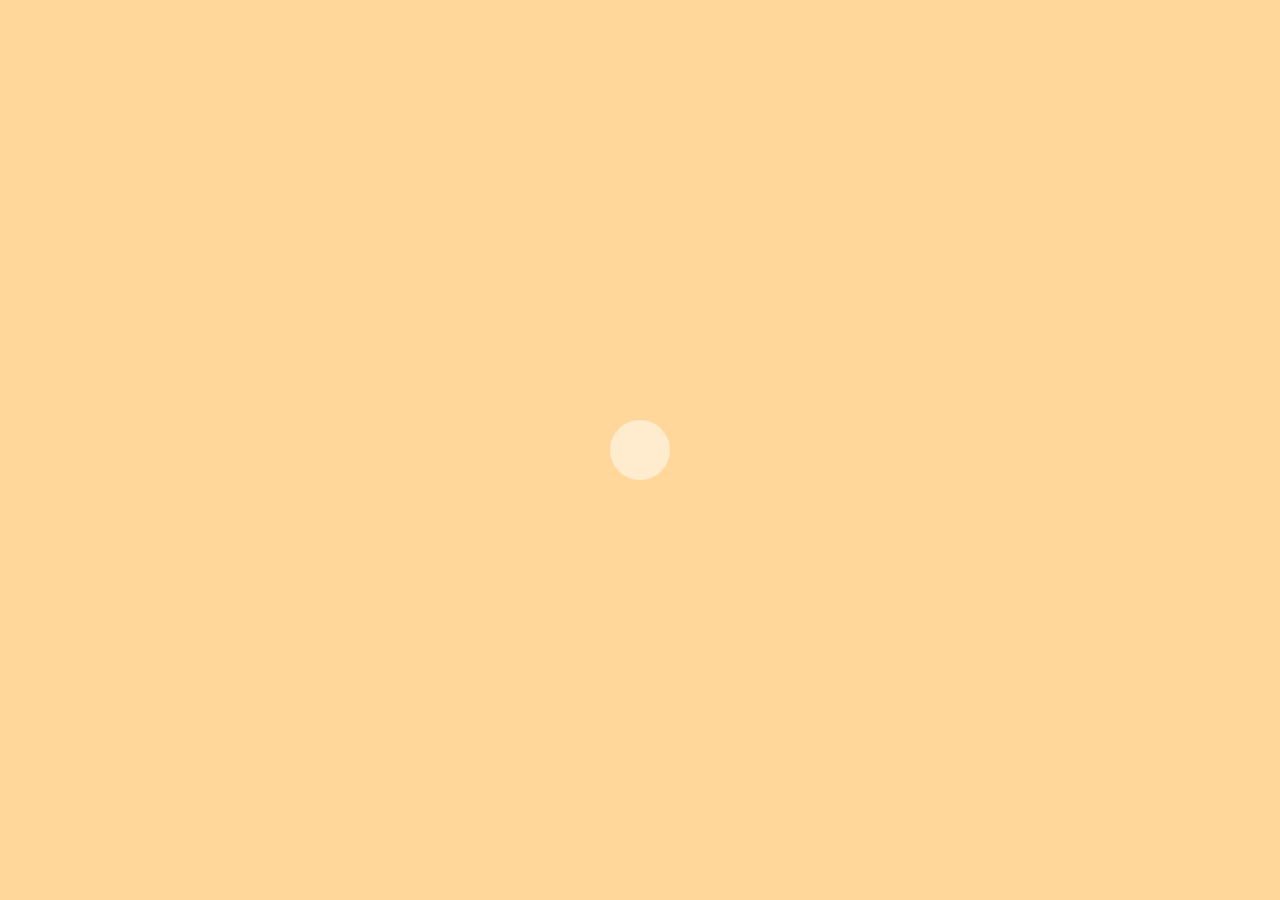
<file: 20/index.html>
<!DOCTYPE html>
<html lang="en">
<head>
    <meta charset="UTF-8">
    <meta http-equiv="X-UA-Compatible" content="IE=edge">
    <meta name="viewport" content="width=device-width, initial-scale=1.0">
   

    <script src="https://ajax.googleapis.com/ajax/libs/jquery/3.3.1/jquery.min.js"></script>
    <link href="https://maxcdn.bootstrapcdn.com/bootstrap/4.0.0/css/bootstrap.min.css" rel="stylesheet">
    <script src="https://maxcdn.bootstrapcdn.com/bootstrap/4.0.0/js/bootstrap.min.js"></script>
    <link rel="stylesheet" href="https://cdnjs.cloudflare.com/ajax/libs/font-awesome/5.15.1/css/all.min.css" />

    <link rel="stylesheet" href="/20/main.css">
    <script src="/20/main.js"></script>
    <link rel="icon" href="/20/img/favicon.png">
    <title>Happy Women Day</title>
</head>
<body>
    <div class="preload"><span></span></div>
    <br>
   <div class="row main my-4">
    <div class="col-md-12 text-center my-4 content">
        <div class="home-img">
            <div class="circle"></div>
            <img src="./img/bb.png" alt="">
        </div>
    </div>
   </div>
   
</body>
</html>
</file>
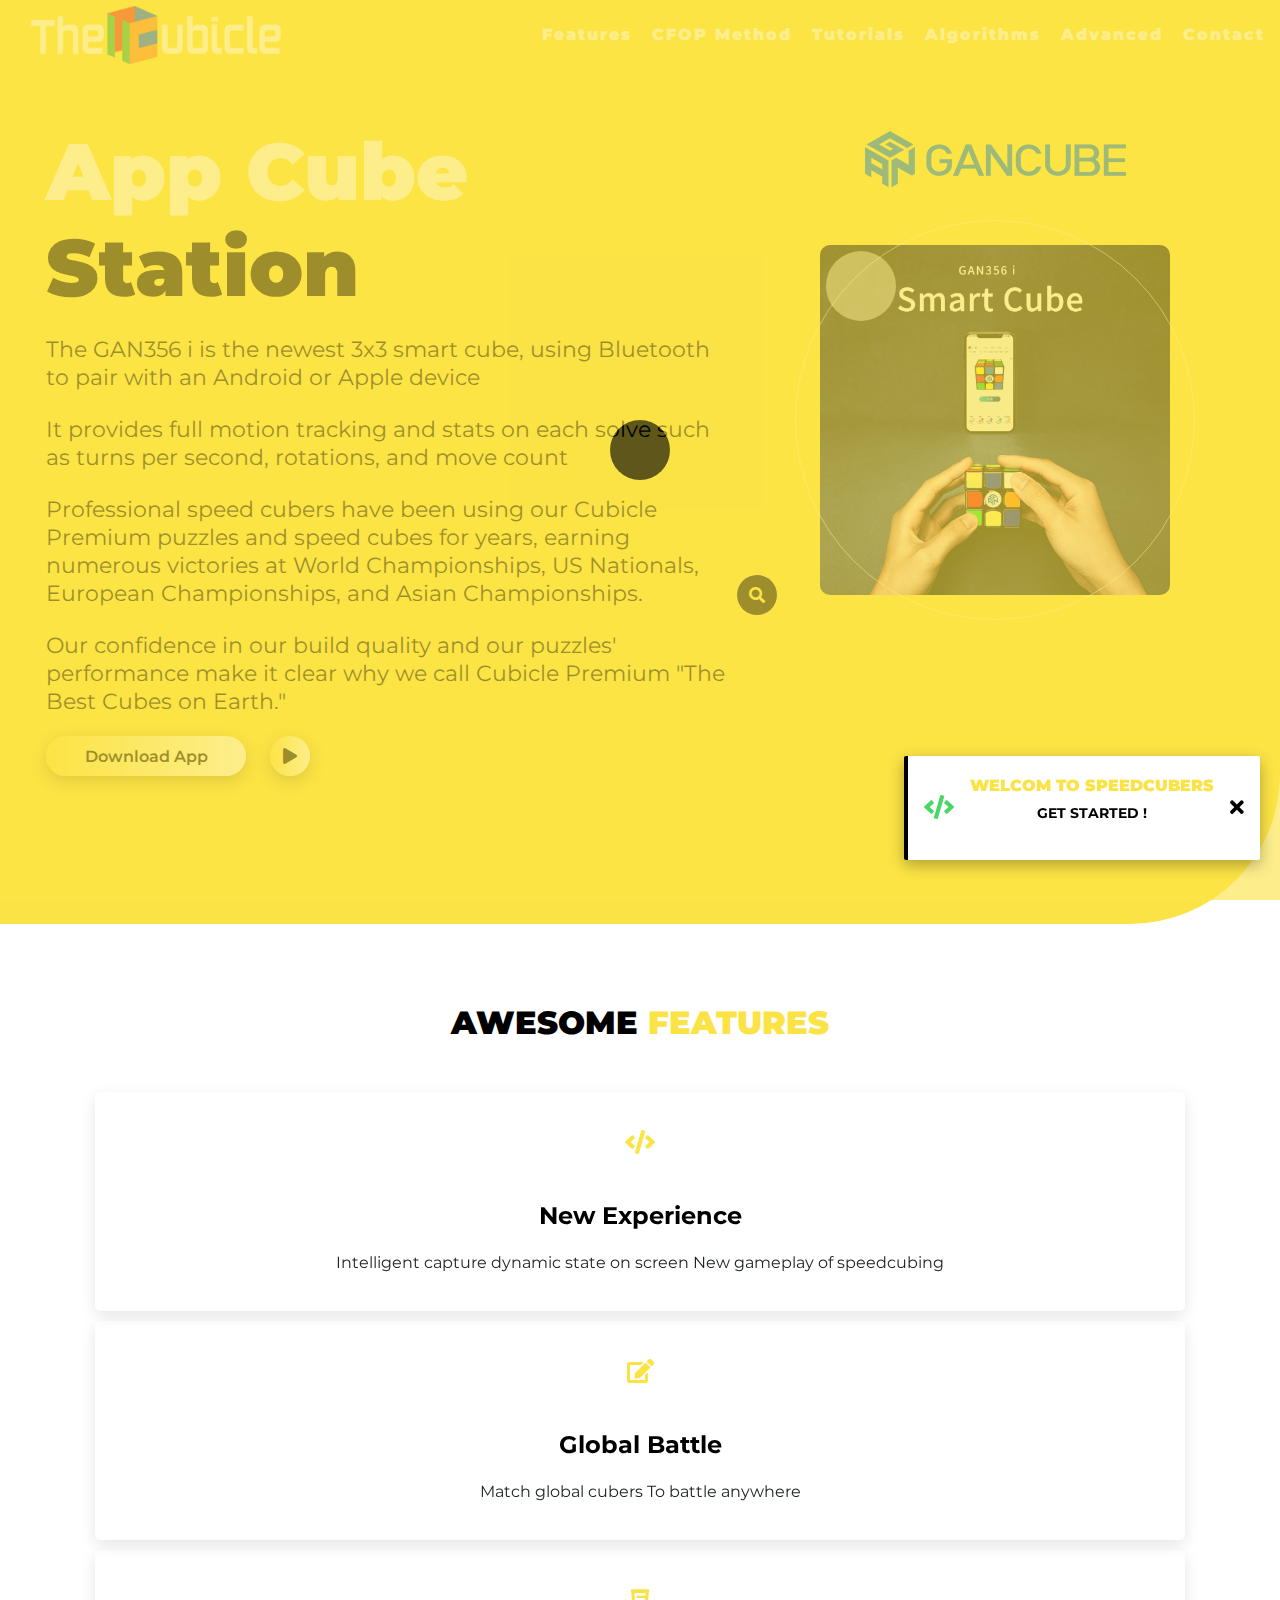
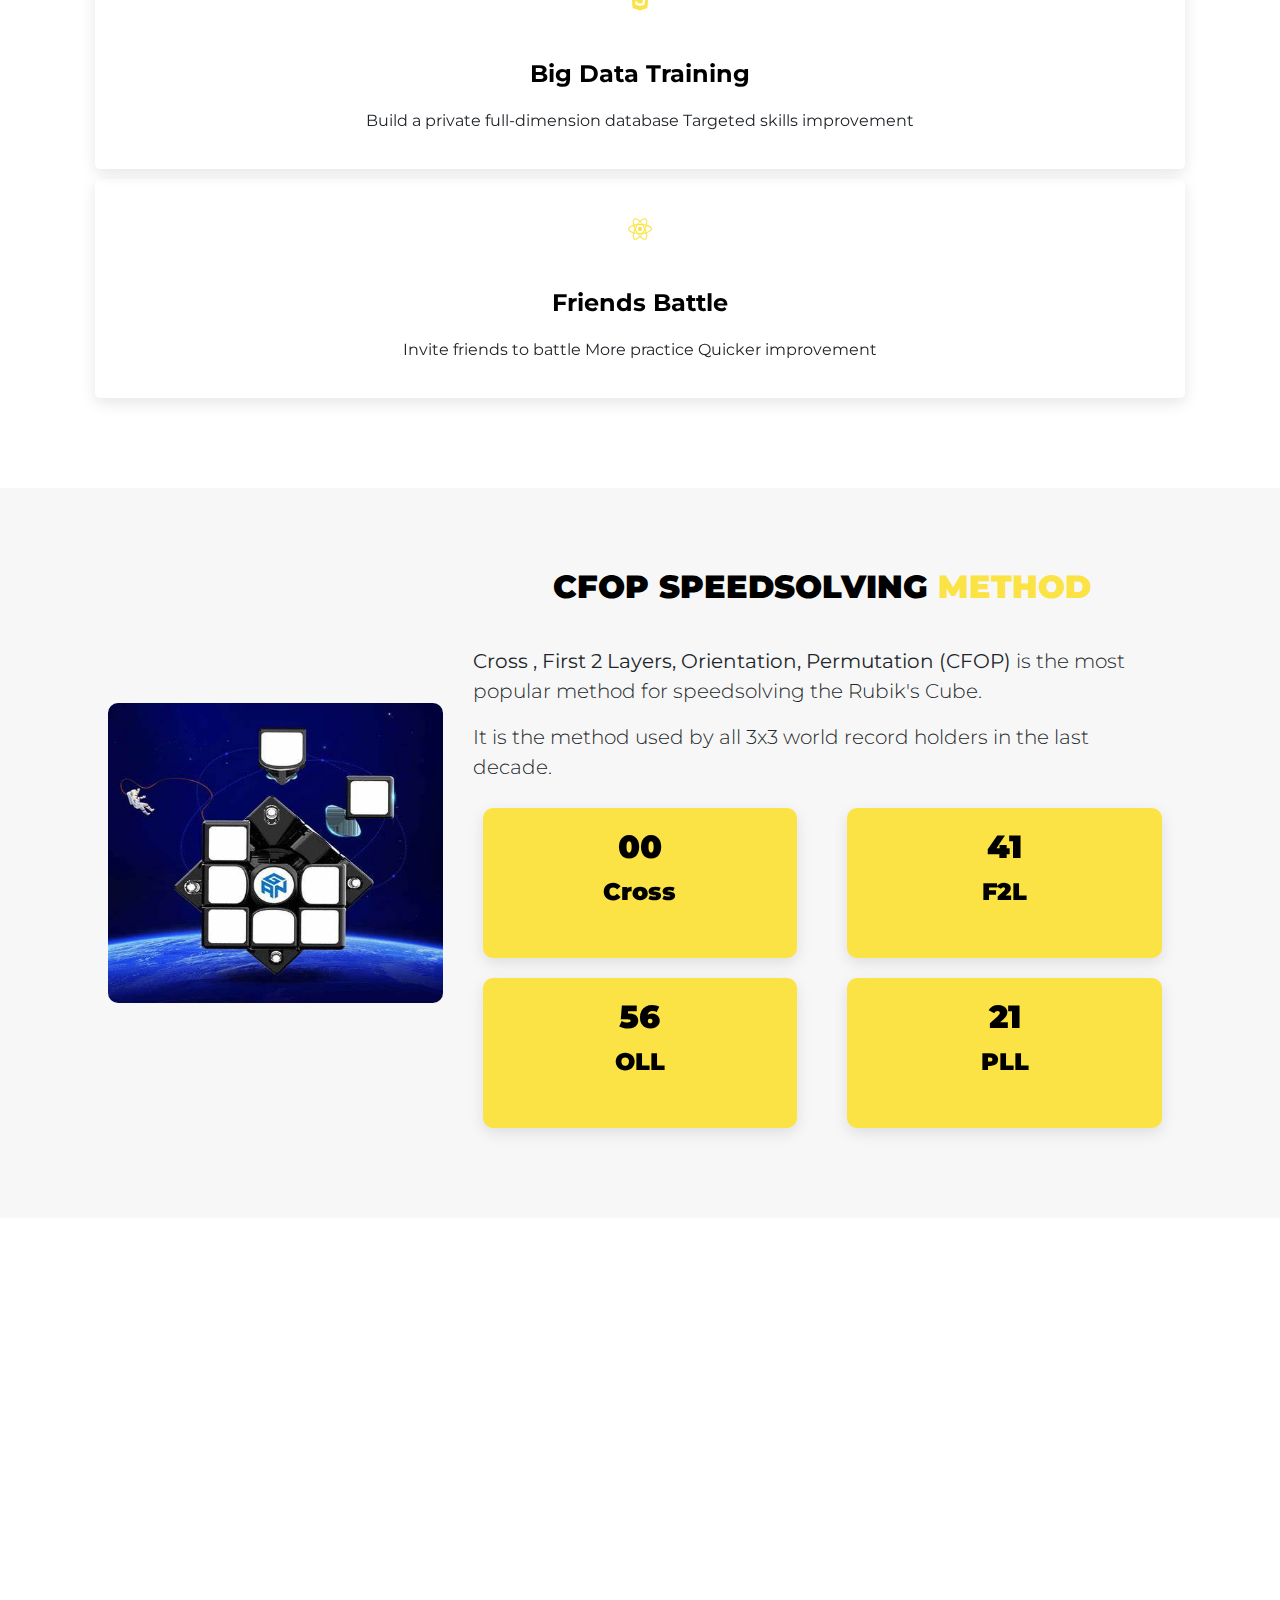
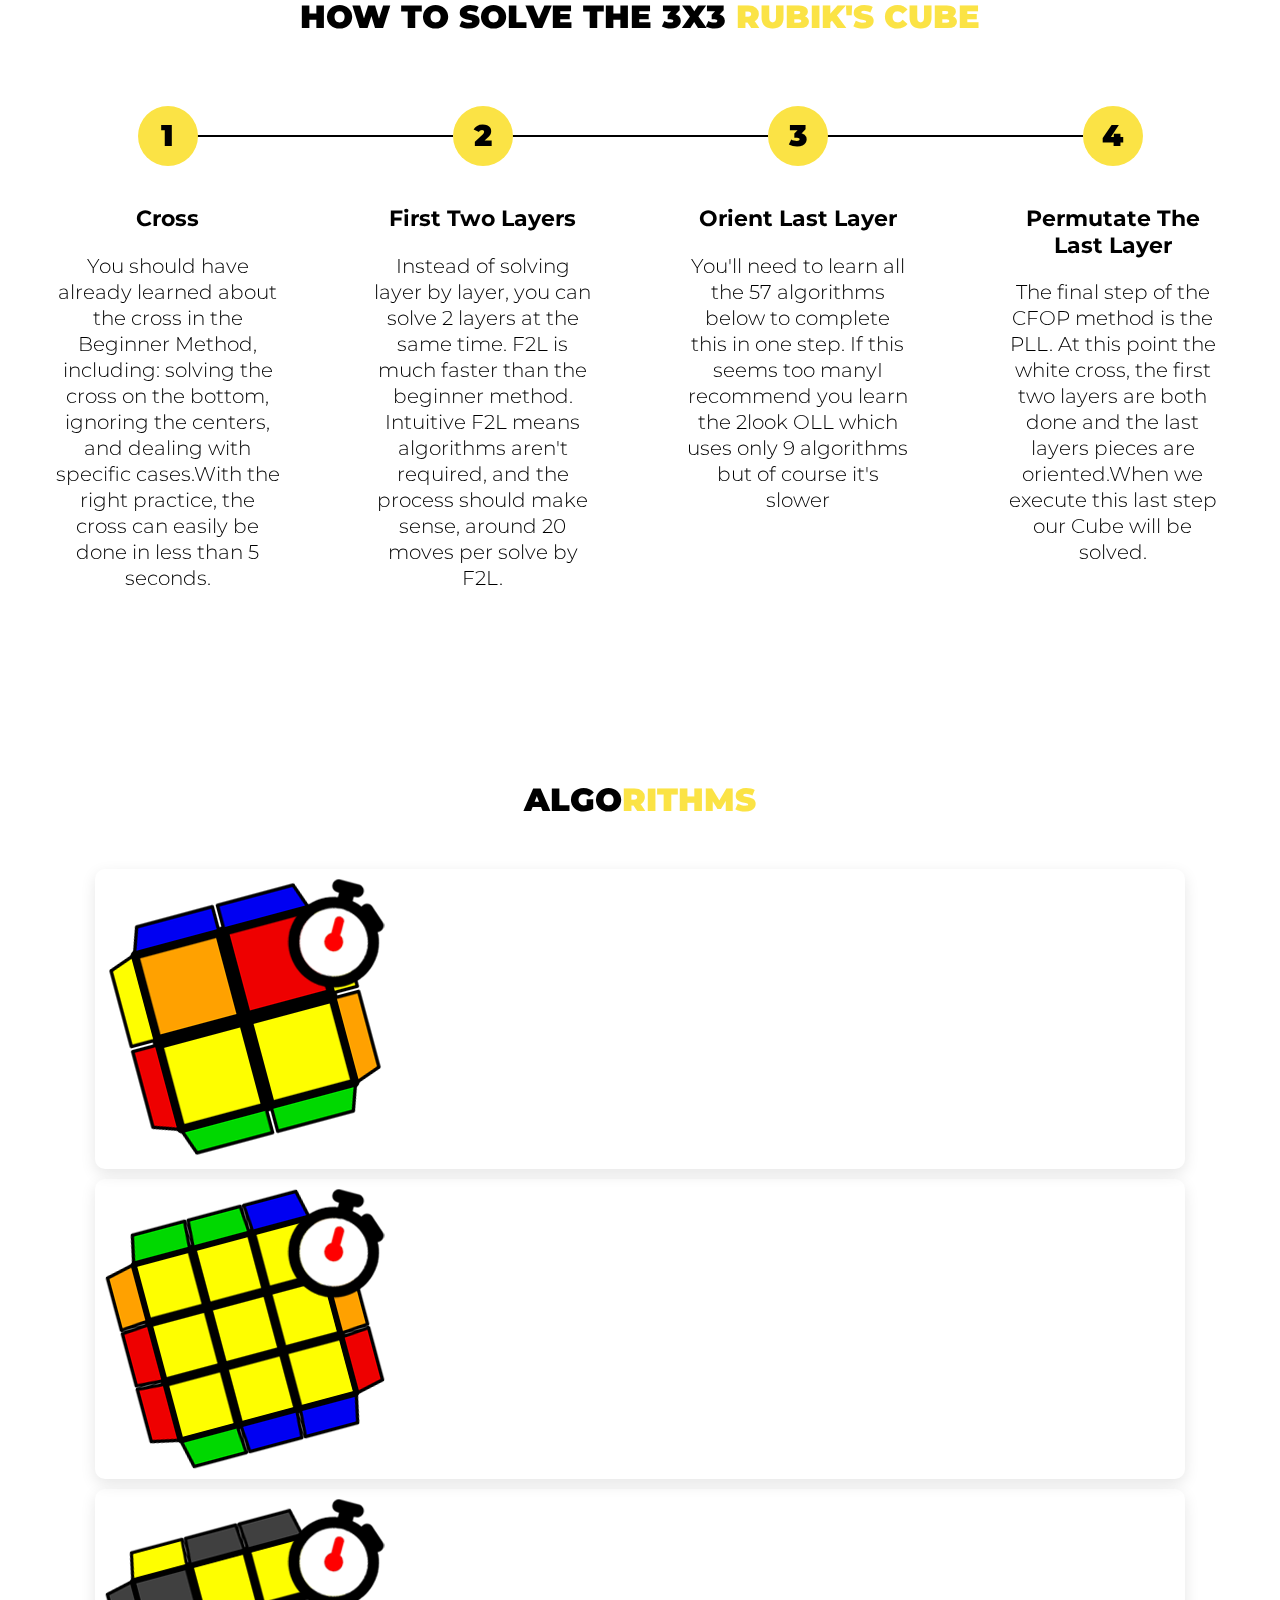
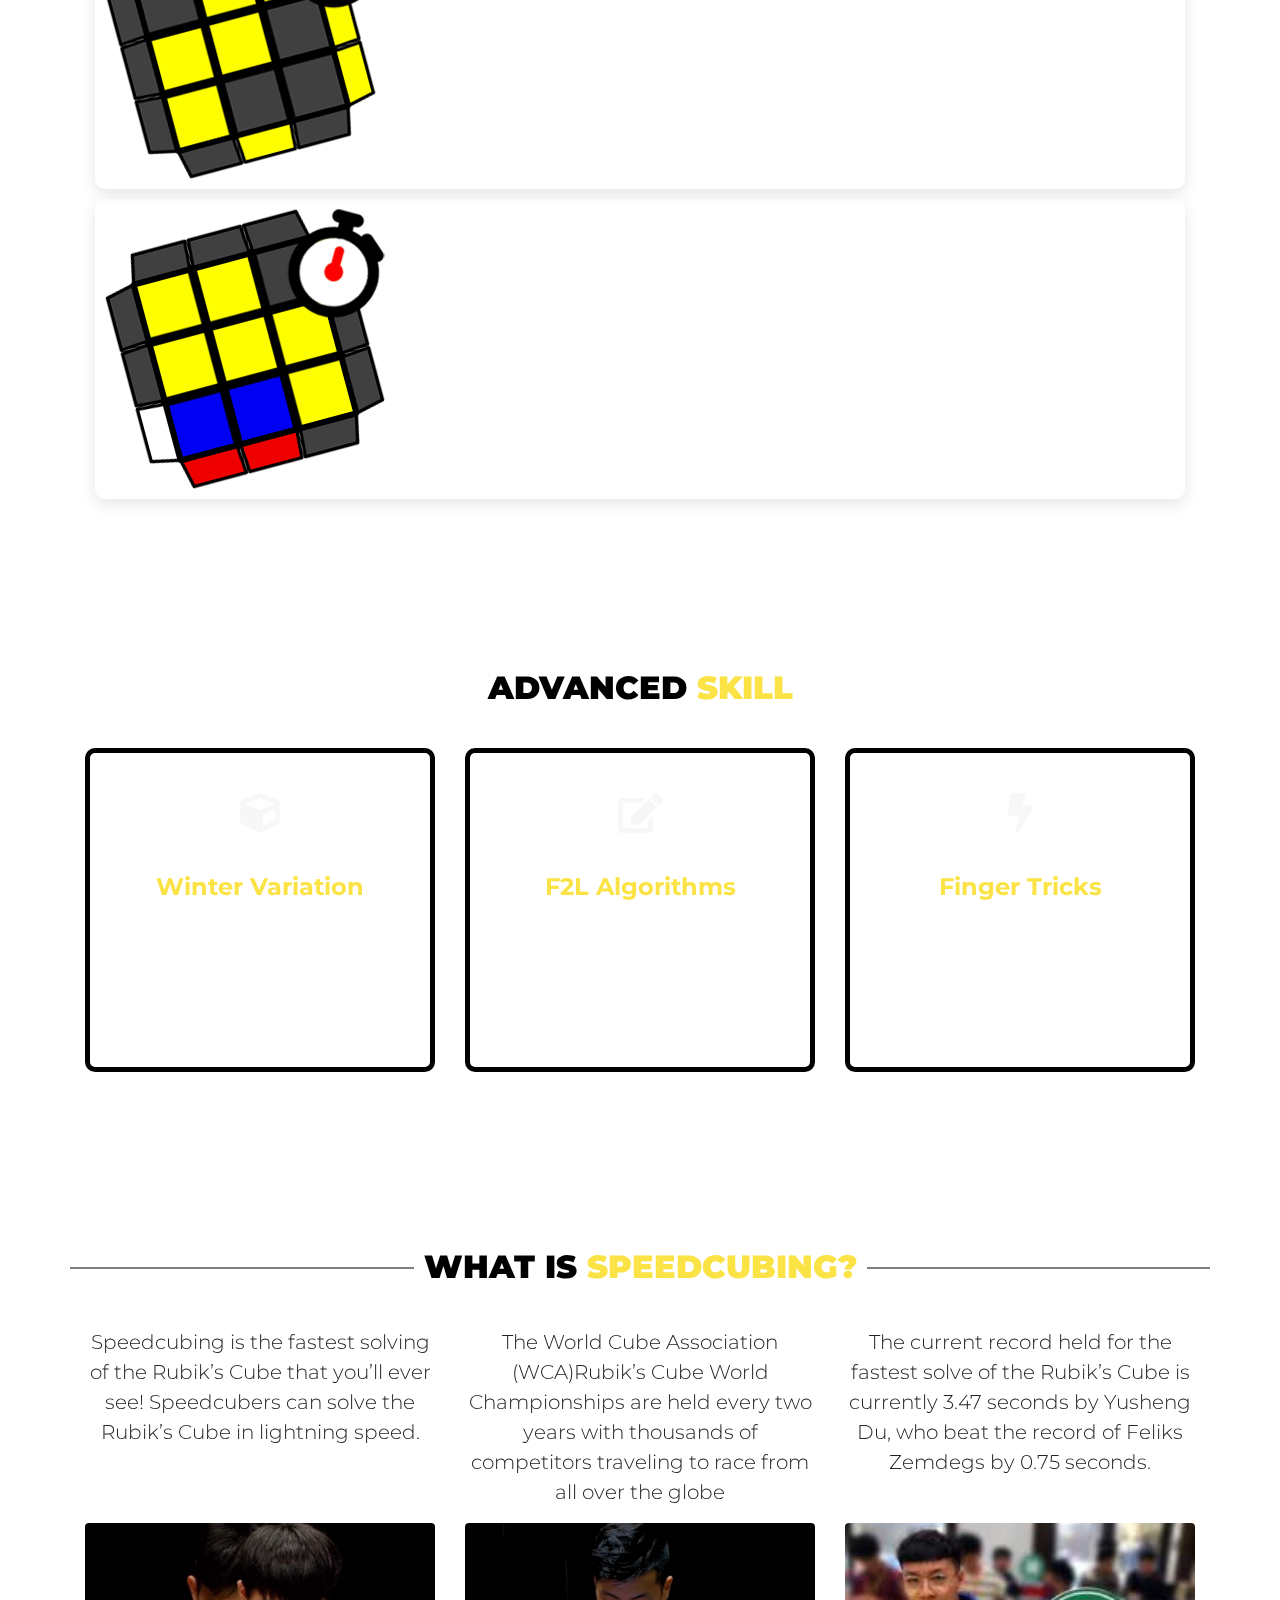
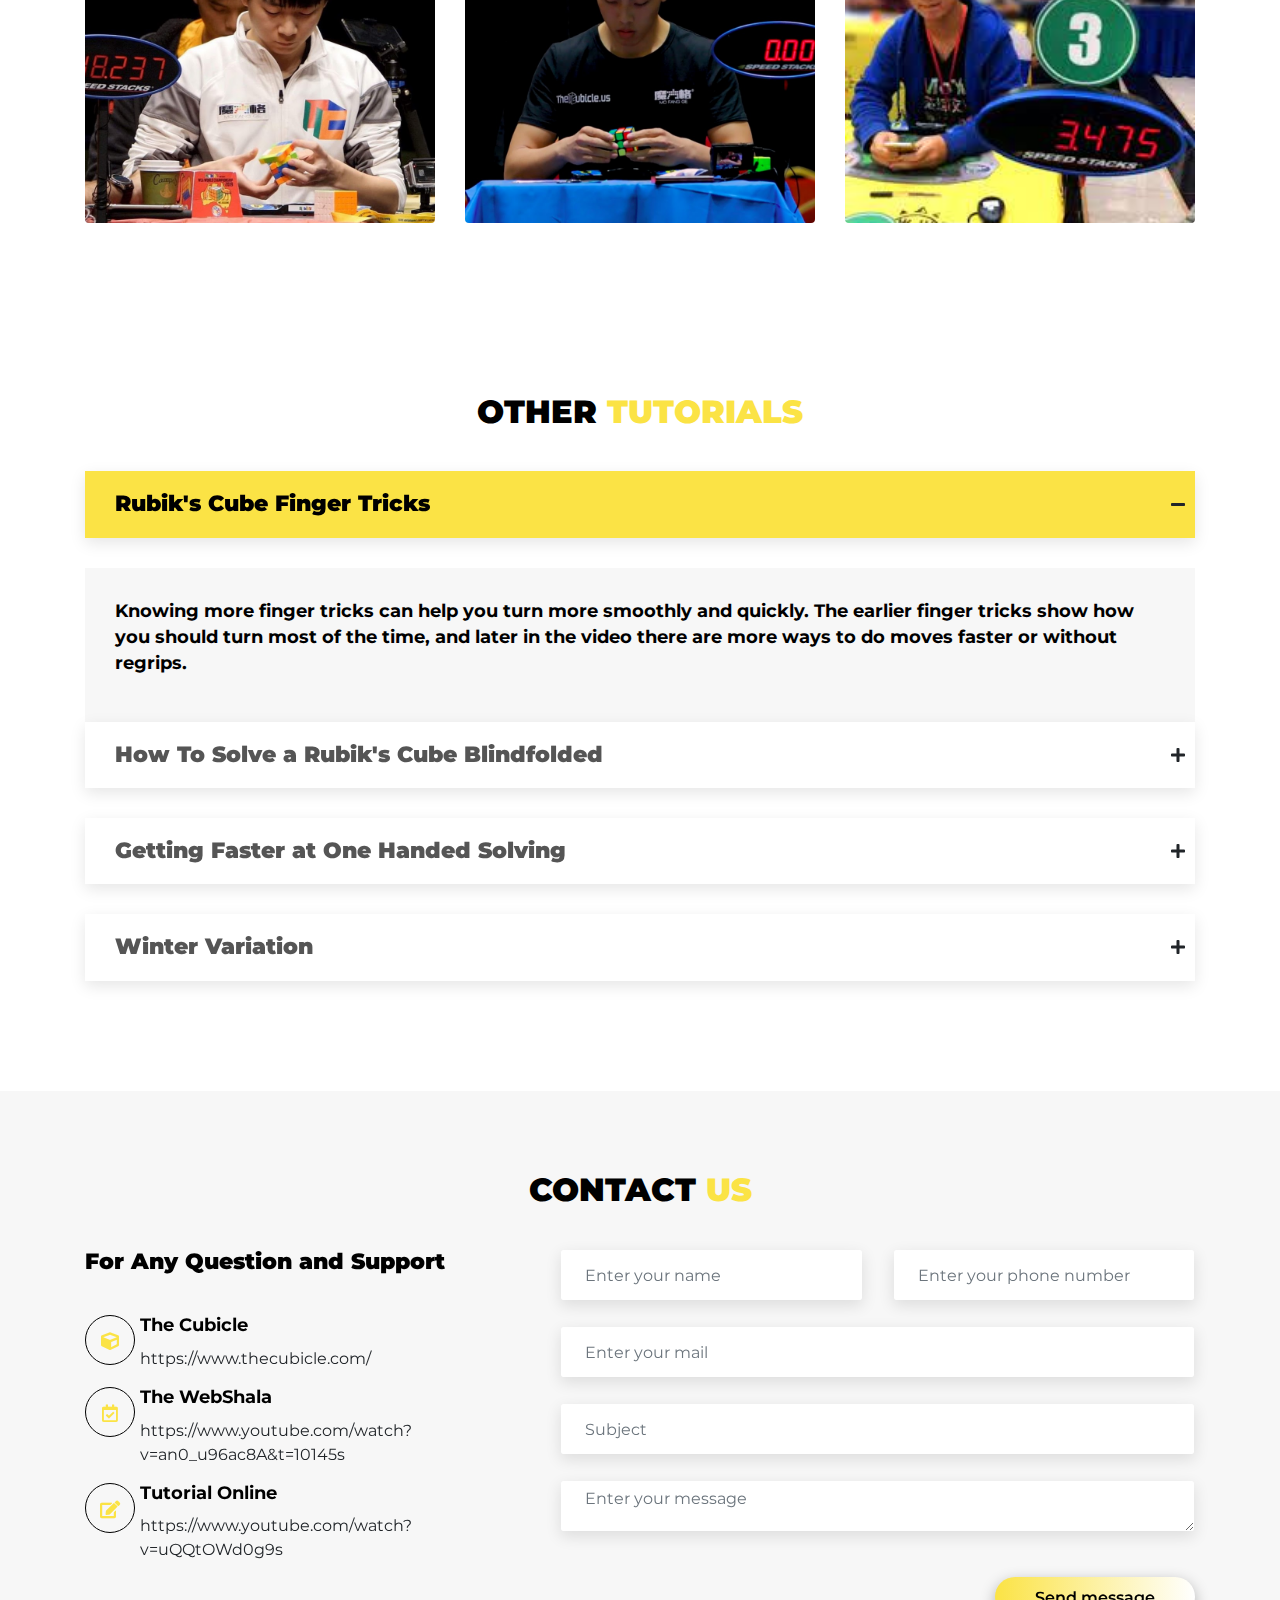
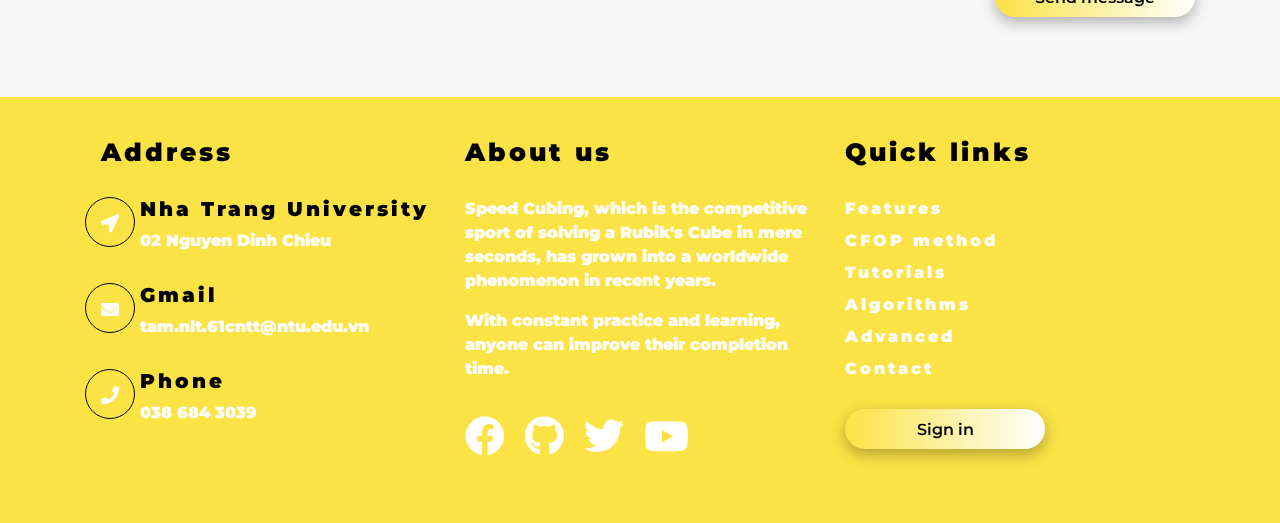
<file: Project4/index.html>
<!DOCTYPE html>
<html lang="en">

<head>
    <meta charset="UTF-8">
    <meta http-equiv="X-UA-Compatible" content="IE=edge">
    <meta name="viewport" content="width=device-width, initial-scale=1.0">

    <script src="https://ajax.googleapis.com/ajax/libs/jquery/3.3.1/jquery.min.js"></script>
    <link href="https://maxcdn.bootstrapcdn.com/bootstrap/4.0.0/css/bootstrap.min.css" rel="stylesheet">
    <script src="https://maxcdn.bootstrapcdn.com/bootstrap/4.0.0/js/bootstrap.min.js"></script>
    <link rel="stylesheet" href="https://cdnjs.cloudflare.com/ajax/libs/font-awesome/5.15.1/css/all.min.css" />


    <link rel="stylesheet" href="https://cdn.boomcdn.com/libs/owl-carousel/2.3.4/assets/owl.carousel.css">

    <link rel="icon" href="./Image/img/favicon.png">
    <link rel="stylesheet" href="./main.css">


    <title>Speedcubers | Bootstrap</title>
</head>

<body data-spy="scroll" data-target="#main" data-offset="72" onload="realtimeClock(),showSuccessToast()">

    <div class="preload"><span></span></div>
    <div id="scroll"></div>
    <div id="progress"></div>
    <div id="toast"></div>
    <!-- Navbar -->
    <nav class="navbar navbar-expand-lg fixed-top">
        <div class="container-fluid p-0">
            <a href="#home" class="navbar-brand mx-3"><img src="./Image/img/logo1.png" alt="" id="logo" onclick="a()">
            </a>

            <button class="navbar-toggler collapsed btnn" data-target="#main" data-toggle="collapse" type="button">
                <!-- <i class="fas fa-bars"></i> -->
            </button>
            <div id="main" class="collapse navbar-collapse">
                <ul class="navbar-nav ml-auto">

                    <li class="nav-item">
                        <a href="#features" class="nav-link">features</a>
                    </li>
                    <li class="nav-item">
                        <a href="#method" class="nav-link">CFOP method</a>
                    </li>
                    <li class="nav-item">
                        <a href="#tutorials" class="nav-link">Tutorials</a>
                    </li>
                    <li class="nav-item">
                        <a href="#algorithms" class="nav-link">Algorithms</a>
                    </li>
                    <li class="nav-item">
                        <a href="#advanced" class="nav-link">Advanced </a>
                    </li>
                    <li class="nav-item">
                        <a href="#contact" class="nav-link ">Contact</a>
                    </li>
                </ul>
            </div>
        </div>
    </nav>

    <!-- End Navbar -->



    <!-- Home section -->
    <section class="home d-flex align-items-center" id="home">
        <div class="container-fluid">
            <div class="row my-5 mx-3">
                <div class="col-md-7 mb-4">
                    <div class="home-text mt-3">
                        <h2>App Cube <span>Station</span></h2>
                        <p>The GAN356 i is the newest 3x3 smart cube, using Bluetooth to
                            pair with an Android or Apple device </p><br>
                        <p>It provides full motion tracking and stats on each solve such
                            as turns per second, rotations, and move count</p><br>
                        <p>Professional speed cubers have been using our Cubicle Premium puzzles
                            and speed cubes for years, earning numerous victories at World Championships,
                            US Nationals, European Championships, and Asian Championships. </p> <br>
                        <p>Our confidence
                            in our build quality and our puzzles' performance make it clear why we call
                            Cubicle Premium "The Best Cubes on Earth."</p>
                        <div class="home-btn">
                            <a href="https://cubestation.com/" class="btn btn-1 ">Download App</a>
                            <div class="btn btn-1 btn-playvideo "><i class="fas fa-play"></i></div>

                        </div>
                    </div>
                    <div class="row my-2 mx-3 justify-content-center align-items-center">
                        <h2 id="clock"></h2>
                    </div>
                </div>

                <div class="col-md-5 text-center my-4">
                    <img src="./Image/img/gan2.png" class="home-topcircle" alt="">
                    <div class="home-img">
                        <div class="circle"></div>
                        <img src="./Image/img/cube11.jpg" alt="">
                    </div>
                    <div class="search-box ">
                        <input type="text" class="search-text" placeholder="Enter to search">
                        <a href="" class="search-btn nav-link btn-1"> <i class="fas fa-search"></i></a>
                    </div>
                </div>
            </div>
        </div>
    </section>
    <!-- End Home section -->




    <!-- Section features -->
    <section class="features section-padding " id="features">
        <div class="container">
            <div class="row justify-content-center">
                <div class="col-md-8">
                    <div class="section-title">
                        <h2>awesome <span>features</span> </h2>
                    </div>
                </div>
                <div class="owl-carousel features-carousel container ">
                    <div class="features-item">
                        <div class="icon">
                            <i class="fas fa-code"></i>
                        </div>
                        <h3> New experience</h3>
                        <p>Intelligent capture dynamic state on screen
                            New gameplay of speedcubing
                        </p>
                    </div>
                    <div class="features-item">
                        <div class="icon">
                            <i class="fas fa-edit"></i>
                        </div>
                        <h3>Global battle </h3>
                        <p>Match global cubers To battle anywhere
                        </p>
                    </div>
                    <div class="features-item">
                        <div class="icon">
                            <i class="fab fa-html5"></i>
                        </div>
                        <h3>Big data training</h3>
                        <p>Build a private full-dimension database
                            Targeted skills improvement
                        </p>
                    </div>
                    <div class="features-item">
                        <div class="icon">
                            <i class="fab fa-react"></i>
                        </div>
                        <h3>Friends Battle</h3>
                        <p>Invite friends to battle
                            More practice Quicker improvement
                        </p>
                    </div>
                </div>
            </div>
        </div>
    </section>
    <!-- End section features -->







    <!-- Fun fact -->
    <section class="fun-fact section-padding " id="method">
        <div class="container">
            <div class="row mx-2">

                <div class="col-md-8  order-md-2">
                    <div class="section-title">
                        <h2>CFOP Speedsolving <span>Method </span> </h2>
                        <p class="lead"> <strong> Cross , First 2 Layers, Orientation, Permutation (CFOP) </strong>
                            is the most popular method for speedsolving the Rubik's Cube.
                        </p>
                        <p class="lead">It is the method used by all 3x3 world record holders in the last decade.</p>

                        <div class="row">
                            <div class="col-md-6">
                                <div class="fun-fact-item style">
                                    <h3>00</h3>
                                    <span>Cross</span>
                                </div>
                            </div>
                            <div class="col-md-6">
                                <div class="fun-fact-item style">
                                    <h3>41</h3>
                                    <span>F2L</span>
                                </div>
                            </div>
                            <div class="col-md-6">
                                <div class="fun-fact-item style">
                                    <h3>56</h3>
                                    <span>OLL</span>
                                </div>
                            </div>
                            <div class="col-md-6">
                                <div class="fun-fact-item style">
                                    <h3>21</h3>
                                    <span>PLL</span>
                                </div>
                            </div>
                        </div>
                    </div>
                </div>
                <div class="col-md-4  order-md-1 my-3 justify-content-center d-flex
                align-items-center">
                    <img src="./Image/img/cube1.jpg" alt="">
                </div>
            </div>
        </div>
    </section>
    <!-- End Fun fact -->


    <figure>
        <div class="fixed-wrap">
            <div id="fixed">
            </div>
        </div>
    </figure>

    <!-- tutorials -->
    <section class="how section-padding" id="tutorials">
        <div class="container-fluid">
            <div class="row justify-content-center">
                <div class="col-lg-8">
                    <div class="section-title">
                        <h2>How To Solve The 3x3 <span>Rubik's Cube</span> </h2>
                    </div>
                </div>
            </div>
            <div class="row">
                <div class="col-lg-3 col-md-6">
                    <div class="how-item line-right">
                        <div class="step">1</div>
                        <h3> Cross </h3>
                        <p class='lead'>You should have already learned about the cross in the Beginner Method,
                            including: solving the cross on the bottom, ignoring the centers,
                            and dealing with specific cases.With the right practice, the cross can easily be done in
                            less than 5 seconds.</p>
                    </div>
                </div>
                <div class="col-lg-3 col-md-6">
                    <div class="how-item line-right">
                        <div class="step">2</div>
                        <h3> First two layers </h3>
                        <p class='lead'>Instead of solving layer by layer, you can solve 2 layers at the same time.
                            F2L is much faster than the beginner method. Intuitive F2L means algorithms aren't required,
                            and the process
                            should make sense, around 20 moves per solve by F2L.
                        </p>
                    </div>
                </div>
                <div class="col-lg-3 col-md-6">
                    <div class="how-item line-right">
                        <div class="step">3</div>
                        <h3> Orient last layer </h3>
                        <p class='lead'>You'll need to learn all the 57 algorithms below to complete this in one step.
                            If this seems too manyI recommend you learn the 2look OLL which uses only 9 algorithms
                            but of course it's slower
                        </p>
                    </div>
                </div>
                <div class="col-lg-3 col-md-6">
                    <div class="how-item ">
                        <div class="step">4</div>
                        <h3> Permutate the last layer </h3>
                        <p class='lead'>The final step of the CFOP method is the PLL.
                            At this point the white cross, the first two layers are both done and the last layers pieces
                            are oriented.When we execute this last step our Cube will be solved.</p>
                    </div>
                </div>
            </div>
        </div>
    </section>
    <!-- End it work -->


    <!-- App screen  -->
    <section class="appscreen section-padding " id="algorithms">
            <div class="container">
            <div class="row justify-content-center">
                <div class="col-md-8">
                    <div class="section-title">
                        <h2> Algo<span>rithms</span> </h2>
                    </div>
                </div>
                <div class="owl-carousel app-carousel container">
                    <div class="app-item">
                        <a href="https://jperm.net/"><img src="./Image/img/cll.png" alt=""></a>
                    </div>
                    <div class="app-item">
                        <a href=""><img src="./Image/img/cp.png" alt=""></a>
                    </div>
                    <div class="app-item">
                        <a href="https://jperm.net/algs/oll"> <img src="./Image/img/oll.png" alt=""></a>
                    </div>
                    <div class="app-item">
                        <a href=""><img src="./Image/img/wr.png" alt=""></a>
                    </div>
                </div>
            </div>
        </div>
    </section>
    <!-- End App screen -->




    <!--  Download  -->
    <section class="section-padding download" id="advanced">
        <div class="container">
            <div class="row justify-content-center">
                <div class="col-lg-8">
                    <div class="section-title">
                        <h2>Advanced <span>skill</span> </h2>
                    </div>
                </div>
            </div>
            <div class="row justify-content-center">
                <div class="col-md-6 col-lg-4 ">
                    <div class="download-item mb-3">
                        <i class="fas fa-cube"></i>
                        <h3> Winter Variation </h3>
                        <p class='lead'>If the top cross is solved,
                            Winter Variation inserts the last pair while solving OLL.</p>
                    </div>
                </div>
                <div class="col-md-6 col-lg-4 ">
                    <div class="download-item mb-3">
                        <i class="fas fa-edit"></i>
                        <h3>F2L Algorithms</h3>
                        <p class='lead'>Make sure you're learning intuitive F2L
                            to know how F2L works logically.</p>
                    </div>
                </div>
                <div class="col-md-6 col-lg-4 ">
                    <div class="download-item mb-3">
                        <i class="fas fa-bolt"></i>
                        <h3> Finger Tricks </h3>
                        <p class='lead'>You need
                            to do turns quickly, don't waste time changing your grip</p>
                    </div>
                </div>
            </div>
        </div>
    </section>
    <!-- End download -->


    <!-- News -->
    <section class="section-padding news" id="news">
        <div class="container">
            <div class="row text-center justify-content-center">
                <div class="line-text section-title">
                    <div class="line">
                        <span class="text">
                            <h2>What is <span>Speedcubing?</span> </h2>
                        </span>
                    </div>
                </div>
            </div>
            <div class="row justify-content-center ">
                <div class="col-md-4 justify-content-center text-center">
                    <p class="lead">Speedcubing is the fastest solving of the
                        Rubik’s Cube that you’ll ever see! Speedcubers can solve the
                        Rubik’s Cube in lightning speed. </p>
                </div>
                <div class="col-md-4 justify-content-center text-center">
                    <p class="lead">The World Cube Association
                        (WCA)Rubik’s Cube World Championships are held every two years with thousands
                        of competitors traveling to race from all over the globe</p>
                </div>
                <div class="col-md-4 justify-content-center text-center">
                    <p class="lead">The current record held for the fastest solve of the Rubik’s Cube
                        is currently 3.47 seconds by Yusheng Du, who beat the record of Feliks Zemdegs by 0.75 seconds.
                    </p>
                </div>
            </div>
            <div class="row justify-content-center align-items-center text-center">
                <div class="col-lg-4 col-md-6">
                    <div class="news-item news-item-1">
                        <div class="overlay">
                            <div class="card2">
                                <div class="content2">
                                    <h2>Seung Hyuk Nahm</h2>
                                    <ul class="news-icon d-flex">
                                        <li><i class="fab fa-facebook-f"></i></li>
                                        <li><i class="fab fa-twitter"></i></li>
                                        <li><i class="fab fa-instagram"></i></li>
                                    </ul>
                                </div>
                            </div>
                        </div>
                    </div>
                </div>
                <div class="col-lg-4 col-md-6">
                    <div class="news-item news-item-2">
                        <div class="overlay">
                            <div class="card2">
                                <div class="content2">
                                    <h2>Bill Wang</h2>
                                    <ul class="news-icon d-flex">
                                        <li><i class="fab fa-facebook-f"></i></li>
                                        <li><i class="fab fa-twitter"></i></li>
                                        <li><i class="fab fa-instagram"></i></li>
                                    </ul>
                                </div>
                            </div>
                        </div>
                    </div>
                </div>
                <div class="col-lg-4 col-md-6 justify-content-center">
                    <div class="news-item news-item-3">
                        <div class="overlay">
                            <div class="card2">
                                <div class="content2">
                                    <h2>YuSheng Du</h2>
                                    <ul class="news-icon d-flex">
                                        <li><i class="fab fa-facebook-f"></i></li>
                                        <li><i class="fab fa-twitter"></i></li>
                                        <li><i class="fab fa-instagram"></i></li>
                                    </ul>
                                </div>
                            </div>
                        </div>
                    </div>
                </div>
            </div>
        </div>
    </section>
    <!-- End news -->

    <!-- FAQ section -->
    <section class="section-padding faq justify-content-center">
        <div class="container">
            <div class="row text-center justify-content-center">
                <div class="section-title">
                    <h2>Other <span>Tutorials</span> </h2>
                </div>
            </div>
            <div class="row justifcontent-center">
                <div class="col-md-12">
                    <div id="accordion">
                        <div class="accordion-item">
                            <div class="accordion-header" data-toggle="collapse" data-target="#x">
                                <h3>Rubik's Cube Finger Tricks</h3>
                            </div>
                            <div class="collapse show" id="x" data-parent="#accordion">
                                <div class="accordion-body">
                                    <p>Knowing more finger tricks can help you turn more smoothly and quickly.
                                        The earlier finger tricks show how you should turn most of the time,
                                        and later in the video there are more ways to do moves faster or without
                                        regrips.</p>
                                </div>
                            </div>
                        </div>
                        <div class="accordion-item">
                            <div class="accordion-header collapsed" data-toggle="collapse" data-target="#x2">
                                <h3>How To Solve a Rubik's Cube Blindfolded</h3>
                            </div>
                            <div class="collapse" id="x2" data-parent="#accordion">
                                <div class="accordion-body">
                                    <p>Solving a cube blindfolded sounds impossible at first, but I guarantee
                                        you anybody is capable of it. You only need to know 3 algorithms,
                                        and memorize around 20 letters each solve..</p>
                                </div>
                            </div>
                        </div>
                        <div class="accordion-item">
                            <div class="accordion-header collapsed" data-toggle="collapse" data-target="#x3">
                                <h3>Getting Faster at One Handed Solving</h3>
                            </div>
                            <div class="collapse " id="x3" data-parent="#accordion">
                                <div class="accordion-body">
                                    <p>Most of one handed solving is the same as 2 handed solving,
                                        but these factors can still make a huge difference..</p>
                                </div>
                            </div>
                        </div>
                        <div class="accordion-item">
                            <div class="accordion-header collapsed" data-toggle="collapse" data-target="#x4">
                                <h3>Winter Variation</h3>
                            </div>
                            <div class="collapse " id="x4" data-parent="#accordion">
                                <div class="accordion-body">
                                    <p>If the top cross is solved, Winter Variation inserts the last pair while solving
                                        OLL.
                                        This only works if the pair can be inserted with R U' R'.</p>
                                </div>
                            </div>
                        </div>
                    </div>
                </div>
            </div>
        </div>
    </section>
    <!-- End FAQ -->


    <!-- Contact us -->
    <section class="section-padding contact justify-content-center align-items-center" id="contact">
        <div class="container">
            <div class="row text-center justify-content-center">
                <div class="section-title">
                    <h2>Contact <span>us</span> </h2>
                </div>
            </div>
            <div class="row">
                <div class="col-md-5">
                    <div class="contact-info justify-content-center align-items-center">
                        <h3>For Any Question and Support</h3>
                        <div class="contact-info-item">
                            <i class="fas fa-cube"></i>
                            <h4>The Cubicle</h4>
                            <p>https://www.thecubicle.com/</p>
                        </div>
                        <div class="contact-info-item">
                            <i class="far fa-calendar-check"></i>
                            <h4>The WebShala</h4>
                            <p>https://www.youtube.com/watch?v=an0_u96ac8A&t=10145s</p>
                        </div>
                        <div class="contact-info-item">
                            <i class="fas fa-edit"></i>
                            <h4>Tutorial Online</h4>
                            <p>https://www.youtube.com/watch?v=uQQtOWd0g9s</p>
                        </div>
                    </div>
                </div>
                <div class="col-md-7">
                    <div class="contact-form">
                        <form>
                            <div class="row">
                                <div class="col-md-6">
                                    <div class="form-group">
                                        <input type="text" id="" class="form-control" placeholder="Enter your name">
                                    </div>
                                </div>
                                <div class="col-md-6">
                                    <div class="form-group">
                                        <input type="text" id="" class="form-control"
                                            placeholder="Enter your phone number">
                                    </div>
                                </div>
                            </div>
                            <div class="row">
                                <div class="col-md-12">
                                    <div class="form-group">
                                        <input type="text" placeholder="Enter your mail" class="form-control">
                                    </div>
                                </div>
                            </div>
                            <div class="row">
                                <div class="col-md-12">
                                    <div class="form-group">
                                        <input type="text" placeholder="Subject" class="form-control">
                                    </div>
                                </div>
                            </div>
                            <div class="row">
                                <div class="col-md-12">
                                    <div class="form-group">
                                        <textarea placeholder="Enter your message" class="form-control"></textarea>
                                    </div>
                                </div>
                            </div>
                            <div class="row">
                                <div class="col-md-12">
                                    <button class="btn btn-1 float-right">Send message</button>
                                </div>
                            </div>
                        </form>
                    </div>
                </div>
            </div>
    </section>
    <!-- End contact -->
    <div class="to-top">
        <i class="fas fa-arrow-up"></i>
    </div>







    <!-- footer -->
    <footer>
        <section class="container">
            <div class="row justify-content-center ">

                <div class="col-md-4 ">
                    <div class="footer-header">
                        <h3 class="ml-lg-3">Address</h3>
                        <div class="footer-info justify-content-center align-items-center">
                            <div class="footer-info-item">
                                <i class="fas fa-location-arrow"></i>
                                <h4>Nha Trang University</h4>
                                <p>02 Nguyen Dinh Chieu</p>
                            </div>
                            <div class="footer-info-item">
                                <i class="fas fa-envelope"></i>
                                <h4>Gmail</h4>
                                <p>tam.nlt.61cntt@ntu.edu.vn</p>
                            </div>
                            <div class="footer-info-item">
                                <i class="fas fa-phone"></i>
                                <h4>Phone</h4>
                                <p>038 684 3039</p>
                            </div>
                        </div>

                    </div>
                </div>
                <div class="col-md-4 ">
                    <div class="footer-header">
                        <h3>About us</h3>
                        <p>Speed Cubing, which is the competitive sport
                            of solving a Rubik's Cube in mere seconds, has
                            grown into a worldwide phenomenon in recent years.
                        </p>
                        <p>With constant practice and learning, anyone can improve
                            their completion time.</p>
                        <div class="footer-social d-flex">
                            <ul class="d-flex">
                                <li><i class="fab fa-facebook"></i></li>
                                <li><i class="fab fa-github"></i></li>
                                <li><i class="fab fa-twitter"></i></li>
                                <li><i class="fab fa-youtube"></i></li>
                            </ul>
                        </div>
                    </div>
                </div>
                <div class="col-md-4">
                    <div class="footer-header">
                        <h3>Quick links</h3>
                        <ul class="">
                            <li class="nav-item">
                                <a href="#features" class="nav-link">Features</a>
                            </li>
                            <li class="nav-item">
                                <a href="#method" class="nav-link">CFOP method</a>
                            </li>
                            <li class="nav-item">
                                <a href="#tutorials" class="nav-link">Tutorials</a>
                            </li>
                            <li class="nav-item">
                                <a href="#algorithms" class="nav-link">Algorithms</a>
                            </li>
                            <li class="nav-item">
                                <a href="#advanced" class="nav-link">Advanced </a>
                            </li>
                            <li class="nav-item">
                                <a href="#contact" class="nav-link ">Contact</a>
                            </li>
                            <button type="button" class="btn btn-1" data-toggle="modal"
                                data-target="#exampleModalCenter">
                                Sign in
                            </button>

                        </ul>
                    </div>
                </div>
            </div>
        </section>
    </footer>
    <!-- Modal -->
    <div class="modal fade" id="exampleModalCenter" tabindex="-1" role="dialog"
        aria-labelledby="exampleModalCenterTitle" aria-hidden="true">
        <div class="modal-dialog modal-dialog-centered" role="document">
            <div class="modal-content">
                <div class="modal-header">
                    <h3 class="heading text-center">SIGN IN</h3>
                    <button type="button" class="close" data-dismiss="modal" aria-label="Close">
                        <span aria-hidden="true">&times;</span>
                    </button>
                </div>
                <div class="modal-body">
                    <div class="container">
                        <form class="form" id="form-1">
                            <div class="spacer"></div>

                            <div class="form-group">
                                <label for="username" class="form-label">Username</label>
                                <input id="username" name="username" type="text" placeholder="Enter username"
                                    class="form-control">
                                <small class="form-message"></small>
                            </div>

                            <div class="form-group">
                                <label for="email" class="form-label">Email</label>
                                <input id="email" name="email" type="text" placeholder="ex: email@domain.com"
                                    class="form-control">
                                <small class="form-message"></small>
                            </div>

                            <div class="form-group">
                                <label for="password" class="form-label">Password</label>
                                <input id="password" name="password" type="password" placeholder="Enter password"
                                    class="form-control">
                                <small class="form-message"></small>
                            </div>

                            <div class="form-group">
                                <label for="password2" class="form-label">Password confirm</label>
                                <input id="password2" name="password2" placeholder="Enter password again"
                                    type="password" class="form-control">
                                <small class="form-message"></small>
                            </div>
                            <div class="justify-content-between">
                                <button class="btn btn-1 " id="submit">Login Now</button>
                            </div>
                        </form>
                    </div>
                </div>

            </div>
        </div>
    </div>
    <div class="modal fade" id="exampleModalCenter" tabindex="-1" role="dialog"
    aria-labelledby="exampleModalCenterTitle" aria-hidden="true">
    <div class="modal-dialog modal-dialog-centered" role="document">
        <div class="modal-content">
            <div class="modal-header">
                <h3 class="heading text-center">SIGN IN</h3>
                <button type="button" class="close" data-dismiss="modal" aria-label="Close">
                    <span aria-hidden="true">&times;</span>
                </button>
            </div>
            <div class="modal-body">
                <div class="container">

                    <form class="form" id="form-1">
                        <div class="spacer"></div>

                        <div class="form-group">
                            <label for="username" class="form-label">Username</label>
                            <input id="username" name="username" type="text" placeholder="Enter username"
                                class="form-control">
                            <small class="form-message"></small>
                        </div>
                        <div class="form-group">
                            <label for="password" class="form-label">Password</label>
                            <input id="password" name="password" type="password" placeholder="Enter password"
                                class="form-control">
                            <small class="form-message"></small>
                        </div>
                        <div class="justify-content-between">
                            <button class="btn btn-1 " id="submit">Sign in</button>
                        </div>
                    </form>
                </div>
            </div>

        </div>
    </div>
</div>
    <!-- End Modal -->
    </div>

    <!-- end -->

    <!-- Star video popup -->
    <div class="video-popup">
        <div class="video-popup-inner">
            <i class="fas fa-times video-popup-close"></i>
            <div class="iframe-box">
                <iframe id="box-1" src="https://www.youtube.com/embed/ez8x5JDLexU" title="YouTube video player"
                    frameborder="0"
                    allow="accelerometer; autoplay; clipboard-write; encrypted-media; gyroscope; picture-in-picture"
                    allowfullscreen>
                </iframe>
            </div>
        </div>
    </div>
    <!-- End video -->

    <script src="./main.js"></script>
    <script src="https://cdn.boomcdn.com/libs/owl-carousel/2.3.4/owl.carousel.js"></script>

</body>

</html>
</file>
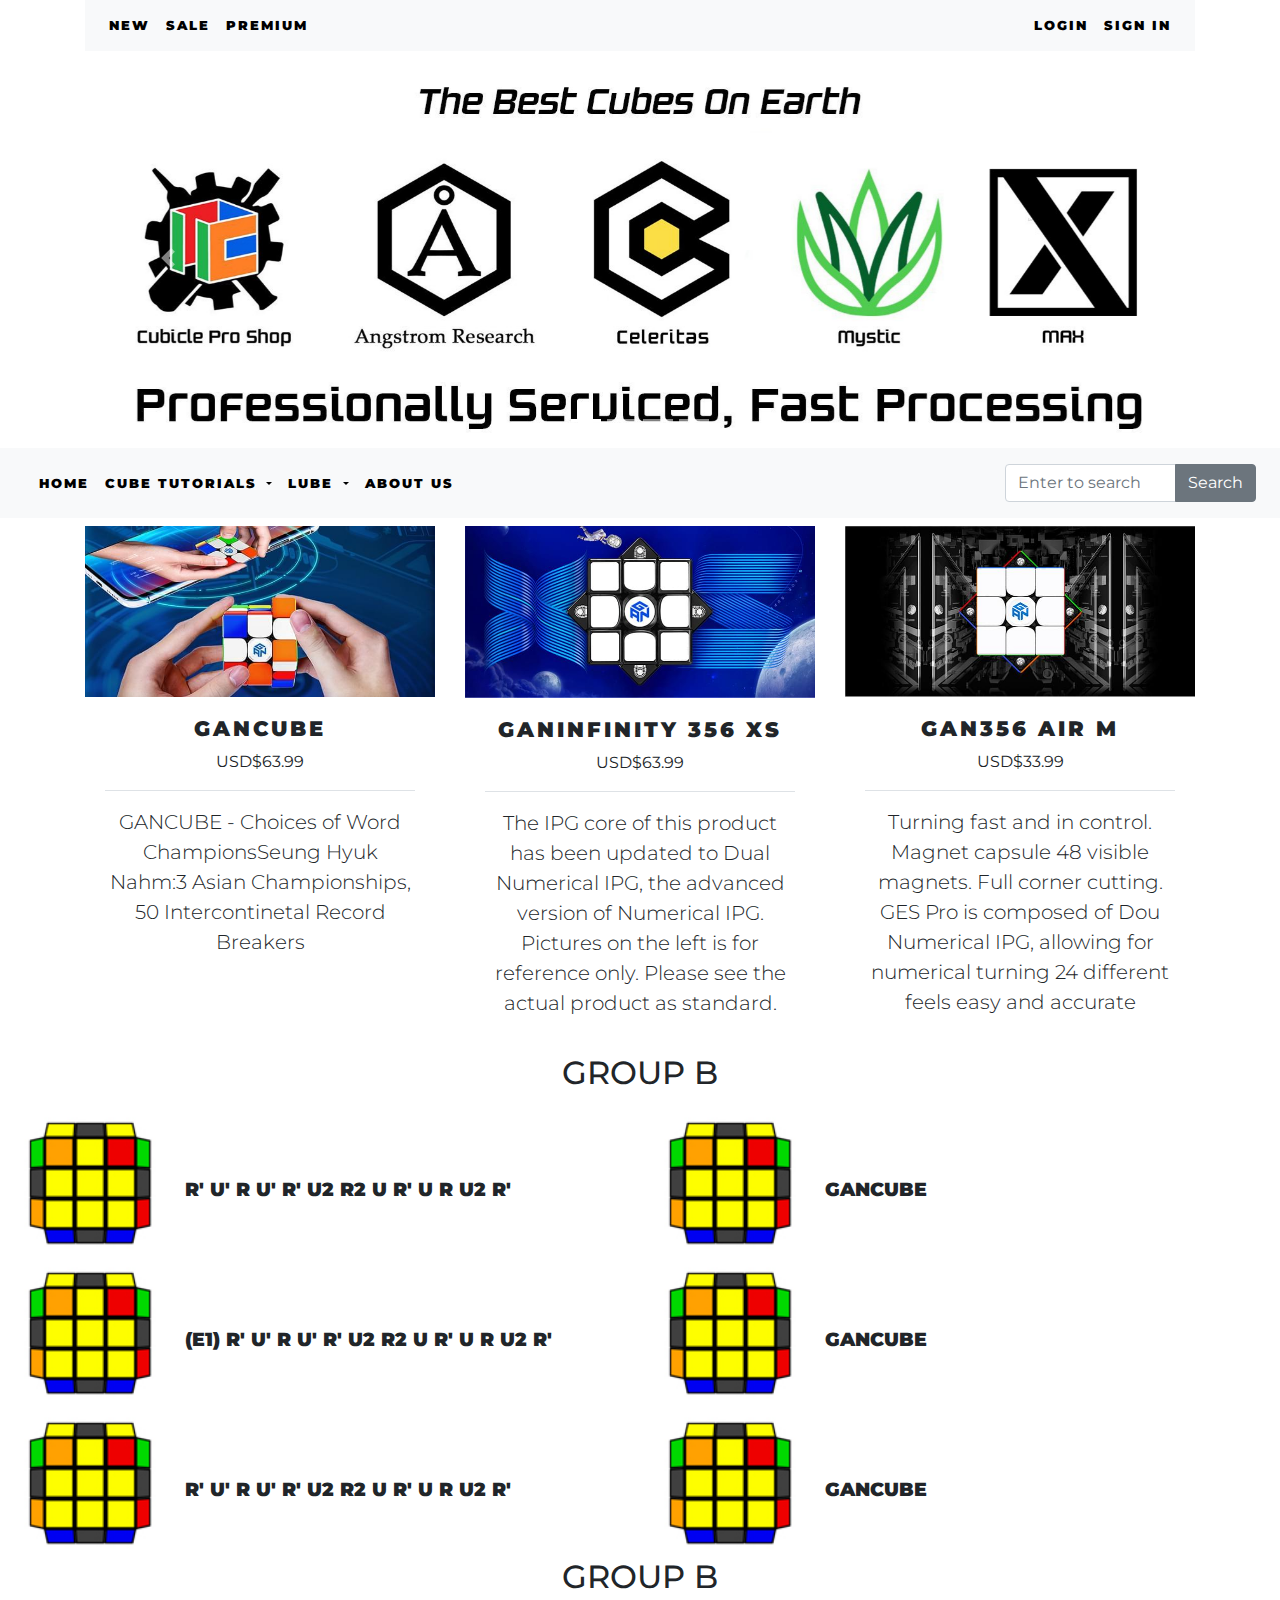
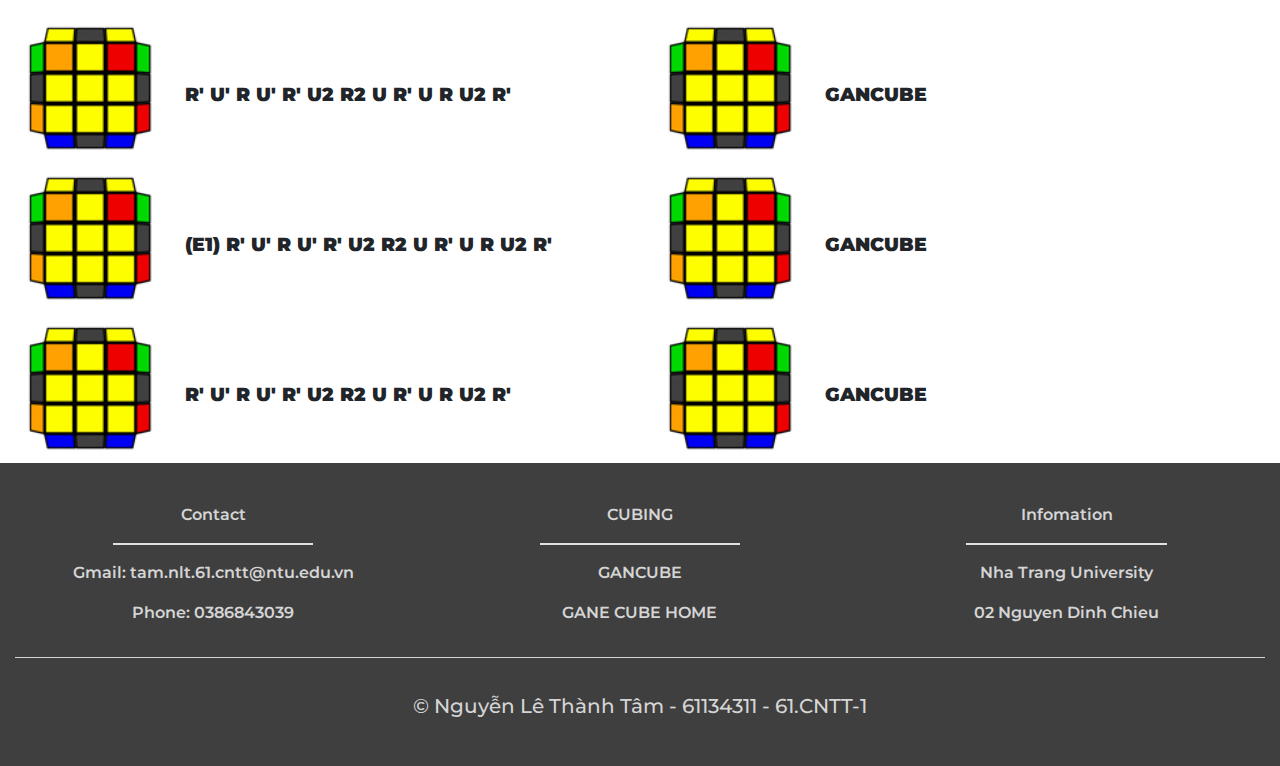
<file: Thi thử WEB/index.html>
<!DOCTYPE html>
<html lang="en">

<head>
    <meta charset="UTF-8">
    <meta http-equiv="X-UA-Compatible" content="IE=edge">
    <meta name="viewport" content="width=device-width, initial-scale=1.0">
    <title>THI THỬ ĐỀ 1</title>

    <script src="https://ajax.googleapis.com/ajax/libs/jquery/3.3.1/jquery.min.js"></script>
    <link href="https://maxcdn.bootstrapcdn.com/bootstrap/4.0.0/css/bootstrap.min.css" rel="stylesheet">
    <script src="https://maxcdn.bootstrapcdn.com/bootstrap/4.0.0/js/bootstrap.min.js"></script>
    <link rel="icon" href="./img/favicon3.jpg">
    <link rel="stylesheet" href="https://cdnjs.cloudflare.com/ajax/libs/font-awesome/5.15.1/css/all.min.css" />
    <link rel="stylesheet" href="main.css">

</head>

<body>
    <div class="container">
        <div class="row justify-content-center">
            <div class="col-lg-12">
                <nav class="navbar navbar-expand-lg navbar-light bg-light" id="main-menu">
                    <div class="collapse navbar-collapse">
                        <ul class="navbar-nav mr-auto">
                            <li class="nav-item "><a href="#" class="nav-link active">NEW</a></li>
                            <li class="nav-item"><a href="#" class="nav-link">SALE</a></li>
                            <li class="nav-item"><a href="#" class="nav-link">PREMIUM</a></li>
                        </ul>

                        <ul class="navbar-nav ml-auto" id="js">
                            <li class="nav-item"><a href="#home" class="nav-link active" data-toggle="modal"
                                    data-target="#Log-in">Login</a></li>
                            <li class="nav-item"><a href="#about" class="nav-link" data-toggle="modal"
                                    data-target="#Sign-in">Sign in</a></li>
                        </ul>
                    </div>
            </div>
            </nav>

        </div>
    </div>
    </div>
    <div class="container">
    <div class="row justify-content-center">
        <div class="col-md-12 mt-3">
            <div id="slides" class="carousel slide" data-ride="carousel">
                <ul class="carousel-indicators">
                    <li class="active" data-target="#slides" data-slide-to="0"></li>
                    <li data-target="#slides" data-slide-to="1"></li>
                    <li data-target="#slides" data-slide-to="2"></li>
                    <li data-target="#slides" data-slide-to="3"></li>
                </ul>
                <div class="carousel-inner">
                    <div class="carousel-item active">
                        <div class="col-md-12">
                            <img class="d-block w-100" src="./img/max.jpg" alt="">
                        </div>
                    </div>
                    <div class="carousel-item">
                        <div class="col-md-12">
                            <img class="d-block w-100" src="./img/bonus2.jpg" alt="">
                        </div>
                    </div>
                    <div class="carousel-item">
                        <div class="col-md-12">
                            <img class="d-block w-100" src="./img/bonus3.jpg" alt="">
                        </div>
                    </div>
                    <div class="carousel-item">
                        <div class="col-md-12">
                            <img class="d-block w-100" src="./img/bonus1.jpg" alt="">
                        </div>
                    </div>
                    <a class="carousel-control-prev" href="#slides" role="button" data-slide="prev">
                        <span class="carousel-control-prev-icon" aria-hidden="true"></span>
                        <span class="sr-only">Previous</span>
                    </a>
                    <a class="carousel-control-next" href="#slides" role="button" data-slide="next">
                        <span class="carousel-control-next-icon" aria-hidden="true"></span>
                        <span class="sr-only">Next</span>
                    </a>
                </div>
            </div>
        </div>
    </div>
    </div>


    <nav class="navbar navbar-expand-md navbar-light bg-light" id="x">
        <div class="container-fluid">
            <div class="navbar-toggler w-100 border-0 p-0 text-center">
                <button class="navbar-toggler float-left" data-target="#y" type="button" data-toggle="collapse">
                    <span class="navbar-toggler-icon"></span>
                </button>

                <a href="#home"><img src="./img/logo1.png" alt="" id="imgblock"></a>

                <button class="navbar-toggler float-right" data-target="#navbarResponsive4" type="button"
                    data-toggle="collapse">
                    <span class="navbar-toggler-icon"></span>
                </button>
            </div>
            <!--  -->
            <div class="collapse navbar-collapse" id="navbarResponsive3">
                <ul class="navbar-nav mr-auto">
                    <li class="nav-item "><a href="#" class="nav-link active">Home</a></li>

                    <li class="nav-item dropdown">
                        <a href="#" class="nav-link dropdown-toggle" data-toggle="dropdown" role="button"
                            aria-haspopup="true" aria-expanded="true"> <span class="nav-label">Cube Tutorials</span>
                            <span class="caret"></span>
                        </a>
                        <ul class="dropdown-menu">
                            <a href="" class="dropdown-item">3x3</a>
                            <a href="" class="dropdown-item">4x4</a>
                            <a href="" class="dropdown-item">Paraminx</a>
                            <a href="" class="dropdown-item">Megaminx</a>
                        </ul>
                    </li>

                    <li class="nav-item dropdown">
                        <a href="#" class="nav-link dropdown-toggle" data-toggle="dropdown" role="button"
                            aria-haspopup="true" aria-expanded="true"> <span class="nav-label">lube</span>
                            <span class="caret"></span>
                        </a>
                        <ul class="dropdown-menu">
                            <a href="" class="dropdown-item">Premium lube</a>
                            <a href="" class="dropdown-item">Silicon lube</a>
                            <a href="" class="dropdown-item">Standard lube</a>
                        </ul>
                    </li>
                    <li class="nav-item"><a href="#" class="nav-link">About us</a></li>
                </ul>
            </div>

        </div>
        <!--  -->

        <div id="y" class="collapse navbar-collapse">
            <ul class="navbar-nav">
                <ul class="navbar-nav">
                    <li class="nav-item "><a href="#" class="nav-link active">NEW</a></li>
                    <li class="nav-item"><a href="#" class="nav-link">SALE</a></li>
                    <li class="nav-item"><a href="#" class="nav-link">PREMIUM</a></li>
                </ul>
                <ul class="navbar-nav" id="js2">
                    <li class="nav-item"><a href="#home" class="nav-link active" data-toggle="modal"
                            data-target="#Log-in">Login</a></li>
                    <li class="nav-item"><a href="#about" class="nav-link" data-toggle="modal"
                            data-target="#Sign-in">Sign in</a></li>
                </ul>
            </ul>
        </div>
        <div class="collapse navbar-collapse " id="navbarResponsive4">
            <ul class="navbar-nav mr-auto z">
                <li class="nav-item "><a href="#" class="nav-link active">Home</a></li>

                <li class="nav-item dropdown">
                    <a href="#" class="nav-link dropdown-toggle" data-toggle="dropdown" role="button"
                        aria-haspopup="true" aria-expanded="true"> <span class="nav-label">Cube Tutorials</span>
                        <span class="caret"></span>
                    </a>
                    <ul class="dropdown-menu">
                        <a href="" class="dropdown-item">3x3</a>
                        <a href="" class="dropdown-item">4x4</a>
                        <a href="" class="dropdown-item">Paraminx</a>
                        <a href="" class="dropdown-item">Megaminx</a>
                    </ul>
                </li>

                <li class="nav-item dropdown">
                    <a href="#" class="nav-link dropdown-toggle" data-toggle="dropdown" role="button"
                        aria-haspopup="true" aria-expanded="true"> <span class="nav-label">lube</span>
                        <span class="caret"></span>
                    </a>
                    <ul class="dropdown-menu">
                        <a href="" class="dropdown-item">Premium lube</a>
                        <a href="" class="dropdown-item">Silicon lube</a>
                        <a href="" class="dropdown-item">Standard lube</a>
                    </ul>
                </li>
                <li class="nav-item"><a href="#" class="nav-link">About us</a></li>
            </ul>
            <form class="p-2 ml-auto">
                <div class="input-group">
                    <input type="text" class="form-control" placeholder="Enter to search">
                    <div class="input-group-append">
                        <button type="submit" class="btn btn-secondary">Search</button>
                    </div>
                </div>
            </form>
        </div>
        </div>
    </nav>

    <div class="container">
        <div class="row justify-content-center mt-2">
            <div class="col-md-4 col-8 order-md-3">
                <div class="cart rounded-0 ">
                    <img src="./img/gancube1.jpg" alt="" class="card-img-top rounded-0">
                    <div class="card-body">
                        <h4 class="title">GAN356 Air M</h4>
                        <p class="text-center">USD$33.99</p>
                        <p class="lead border-top pt-3 text-center">
                            Turning fast and in control. Magnet capsule 48 visible magnets. Full corner cutting.
                            GES Pro is composed of Dou Numerical IPG, allowing for numerical turning 24 different feels
                            easy and accurate
                        </p>
                    </div>
                </div>
            </div>
            <div class="col-md-4 col-6 order-md-1">
                <div class="cart rounded-0 ">
                    <img src="./img/gancube3.jpg" alt="" class="card-img-top rounded-0">
                    <!-- <img src="./coll/u-e1.jpg" alt="" class="card-img-top rounded-0 aa"> -->
                    <div class="card-body">
                        <h4 class="title">GANCUBE </h4>
                        <p class="text-center">USD$63.99</p>
                        <p class="lead border-top pt-3 text-center">
                            GANCUBE - Choices of Word ChampionsSeung Hyuk Nahm:3 Asian Championships, 50 Intercontinetal Record Breakers
                        </p>
                    </div>
                </div>
            </div>
            <div class="col-md-4 col-6 order-md-2">
                <div class="cart rounded-0 ">
                    <img src="./img/gancube2.jpg" alt="" class="card-img-top rounded-0">
                    <div class="card-body">
                        <h4 class="title">GANINFINITY 356 XS</h4>
                        <p class="text-center">USD$63.99</p>
                        <p class="lead border-top pt-3 text-center">
                            The IPG core of this product has been updated to Dual Numerical IPG,
                            the advanced version of Numerical IPG. Pictures on the left is for
                            reference only. Please see the actual product as standard.
                        </p>
                    </div>
                </div>
            </div>

            </row>
        </div>
    </div>


    <div class="container-fluid">
        <div class="row justify-content-center" >
            <h2 class="text-center mb-3">GROUP B</h2>
        </div>
        <div class="row">
            <div class="col-md-6">
                <div class="cart rounded-0 d-flex">
                    <img src="./coll/u-e1.jpg" alt="" class="rounded-0 coll-img">
                    <div class="card-body">
                        <h5 class="coll-alg mt-4">R' U' R U' R' U2 R2 U R' U R U2 R' </h5>
                    </div>
                </div>
            </div>
            <div class="col-md-6">
                <div class="cart rounded-0 d-flex">
                    <img src="./coll/u-e1.jpg" alt="" class=" rounded-0 coll-img">
                    <div class="card-body">
                        <h4 class="coll-alg mt-4">GANCUBE </h4>
                    </div>
                </div>
            </div>
        </div>
        <div class="row">
            <div class="col-md-6">
                <div class="cart rounded-0 d-flex">
                    <img src="./coll/u-e1.jpg" alt="" class="rounded-0 coll-img">
                    <div class="card-body">
                        <h5 class="coll-alg mt-4"> (E1) R' U' R U' R' U2 R2 U R' U R U2 R' </h5>
                    </div>
                </div>
            </div>
            <div class="col-md-6">
                <div class="cart rounded-0 d-flex">
                    <img src="./coll/u-e1.jpg" alt="" class=" rounded-0 coll-img">
                    <div class="card-body">
                        <h4 class="coll-alg mt-4">GANCUBE </h4>
                    </div>
                </div>
            </div>
        </div>
        <div class="row">
            <div class="col-md-6">
                <div class="cart rounded-0 d-flex">
                    <img src="./coll/u-e1.jpg" alt="" class="rounded-0 coll-img">
                    <div class="card-body">
                        <h5 class="coll-alg mt-4">R' U' R U' R' U2 R2 U R' U R U2 R' </h5>
                    </div>
                </div>
            </div>
            <div class="col-md-6">
                <div class="cart rounded-0 d-flex">
                    <img src="./coll/u-e1.jpg" alt="" class=" rounded-0 coll-img">
                    <div class="card-body">
                        <h4 class="coll-alg mt-4">GANCUBE </h4>
                    </div>
                </div>
            </div>
        </div>
    </div>
    <!-- endnhosm1  -->

    <div class="container-fluid">
        <div class="row justify-content-center" >
            <h2 class="text-center mb-3">GROUP B</h2>
        </div>
        <div class="row">
            <div class="col-md-6">
                <div class="cart rounded-0 d-flex">
                    <img src="./coll/u-e1.jpg" alt="" class="rounded-0 coll-img">
                    <div class="card-body">
                        <h5 class="coll-alg mt-4">R' U' R U' R' U2 R2 U R' U R U2 R' </h5>
                    </div>
                </div>
            </div>
            <div class="col-md-6">
                <div class="cart rounded-0 d-flex">
                    <img src="./coll/u-e1.jpg" alt="" class=" rounded-0 coll-img">
                    <div class="card-body">
                        <h4 class="coll-alg mt-4">GANCUBE </h4>
                    </div>
                </div>
            </div>
        </div>
        <div class="row">
            <div class="col-md-6">
                <div class="cart rounded-0 d-flex">
                    <img src="./coll/u-e1.jpg" alt="" class="rounded-0 coll-img">
                    <div class="card-body">
                        <h5 class="coll-alg mt-4"> (E1) R' U' R U' R' U2 R2 U R' U R U2 R' </h5>
                    </div>
                </div>
            </div>
            <div class="col-md-6">
                <div class="cart rounded-0 d-flex">
                    <img src="./coll/u-e1.jpg" alt="" class=" rounded-0 coll-img">
                    <div class="card-body">
                        <h4 class="coll-alg mt-4">GANCUBE </h4>
                    </div>
                </div>
            </div>
        </div>
        <div class="row">
            <div class="col-md-6">
                <div class="cart rounded-0 d-flex">
                    <img src="./coll/u-e1.jpg" alt="" class="rounded-0 coll-img">
                    <div class="card-body">
                        <h5 class="coll-alg mt-4">R' U' R U' R' U2 R2 U R' U R U2 R' </h5>
                    </div>
                </div>
            </div>
            <div class="col-md-6">
                <div class="cart rounded-0 d-flex">
                    <img src="./coll/u-e1.jpg" alt="" class=" rounded-0 coll-img">
                    <div class="card-body">
                        <h4 class="coll-alg mt-4">GANCUBE </h4>
                    </div>
                </div>
            </div>
        </div>
    </div>
    <!-- Modal -->
    <div class="modal fade" id="Sign-in" tabindex="-1" role="dialog" aria-labelledby="Sign-in" aria-hidden="true">
        <div class="modal-dialog modal-dialog-centered" role="document">
            <div class="modal-content">
                <div class="modal-header">
                    <h3 class="heading text-center">SIGN IN</h3>
                    <button type="button" class="close" data-dismiss="modal" aria-label="Close">
                        <span aria-hidden="true">&times;</span>
                    </button>
                </div>
                <div class="modal-body">
                    <div class="container">
                        <form class="form" id="form-1">
                            <div class="spacer"></div>
                            <div class="form-group">
                                <label for="username" class="form-label">Username</label>
                                <input id="username" name="username" type="text" placeholder="Enter username"
                                    class="form-control">
                                <small class="form-message"></small>
                            </div>

                            <div class="form-group">
                                <label for="email" class="form-label">Email</label>
                                <input id="email" name="email" type="text" placeholder="ex: email@domain.com"
                                    class="form-control">
                                <small class="form-message"></small>
                            </div>

                            <div class="form-group">
                                <label for="password" class="form-label">Password</label>
                                <input id="password" name="password" type="password" placeholder="Enter password"
                                    class="form-control">
                                <small class="form-message"></small>
                            </div>

                            <div class="form-group">
                                <label for="password2" class="form-label">Password confirm</label>
                                <input id="password2" name="password2" placeholder="Enter password again"
                                    type="password" class="form-control">
                                <small class="form-message"></small>
                            </div>
                            <div class="justify-content-between">
                                <button class="btn btn-success" id="submit">Sign in Now</button>
                            </div>
                        </form>
                    </div>
                </div>

            </div>
        </div>
    </div>
    <div class="modal fade" id="Log-in" tabindex="-1" role="dialog" aria-labelledby="Log-in" aria-hidden="true">
        <div class="modal-dialog modal-dialog-centered" role="document">
            <div class="modal-content">
                <div class="modal-header">
                    <h3 class="heading text-center">LOG IN</h3>
                    <button type="button" class="close" data-dismiss="modal" aria-label="Close">
                        <span aria-hidden="true">&times;</span>
                    </button>
                </div>
                <div class="modal-body">
                    <div class="container">
                        <form class="form" id="form-1">
                            <div class="spacer"></div>
                            <div class="form-group">
                                <label for="username" class="form-label">Username</label>
                                <input id="username1" name="username" type="text" placeholder="Enter username"
                                    class="form-control">
                                <small class="form-message"></small>
                            </div>
                            <div class="form-group">
                                <label for="password" class="form-label">Password</label>
                                <input id="password1" name="password" type="password" placeholder="Enter password"
                                    class="form-control">
                                <small class="form-message"></small>
                            </div>
                            <div class="justify-content-between">
                                <div class="btn btn-success " id="submitt">Login Now</div>
                                <button class="btn btn-warning " id="submit2">Forget Password</button>
                            </div>
                        </form>
                    </div>
                </div>
            </div>
        </div>
    </div>
    <!-- footer -->
    <div class="container-fluid">
        <div class="row text-center footer">
            <div class="col-md-4">
                <p>Contact</p>
                <hr class="border">
                <p>Gmail: tam.nlt.61.cntt@ntu.edu.vn</p>
                <p>Phone: 0386843039</p>
            </div>
            <div class="col-md-4">
                <p>CUBING</p>
                <hr class="border">
                <p>GANCUBE</p>
                <p>GANE CUBE HOME</p>
            </div>
            <div class="col-md-4">
                <p>Infomation</p>
                <hr class="border">
                <p>Nha Trang University</p>
                <p>02 Nguyen Dinh Chieu</p>
            </div>

            <div class="col-12">
                <hr class="copy">
                <h5 style="padding-top: 20px;">&copy; Nguyễn Lê Thành Tâm - 61134311 - 61.CNTT-1</h5>
            </div>
        </div>
    </div>
    </div>

    <script src="main.js"></script>
</body>

</html>
</file>
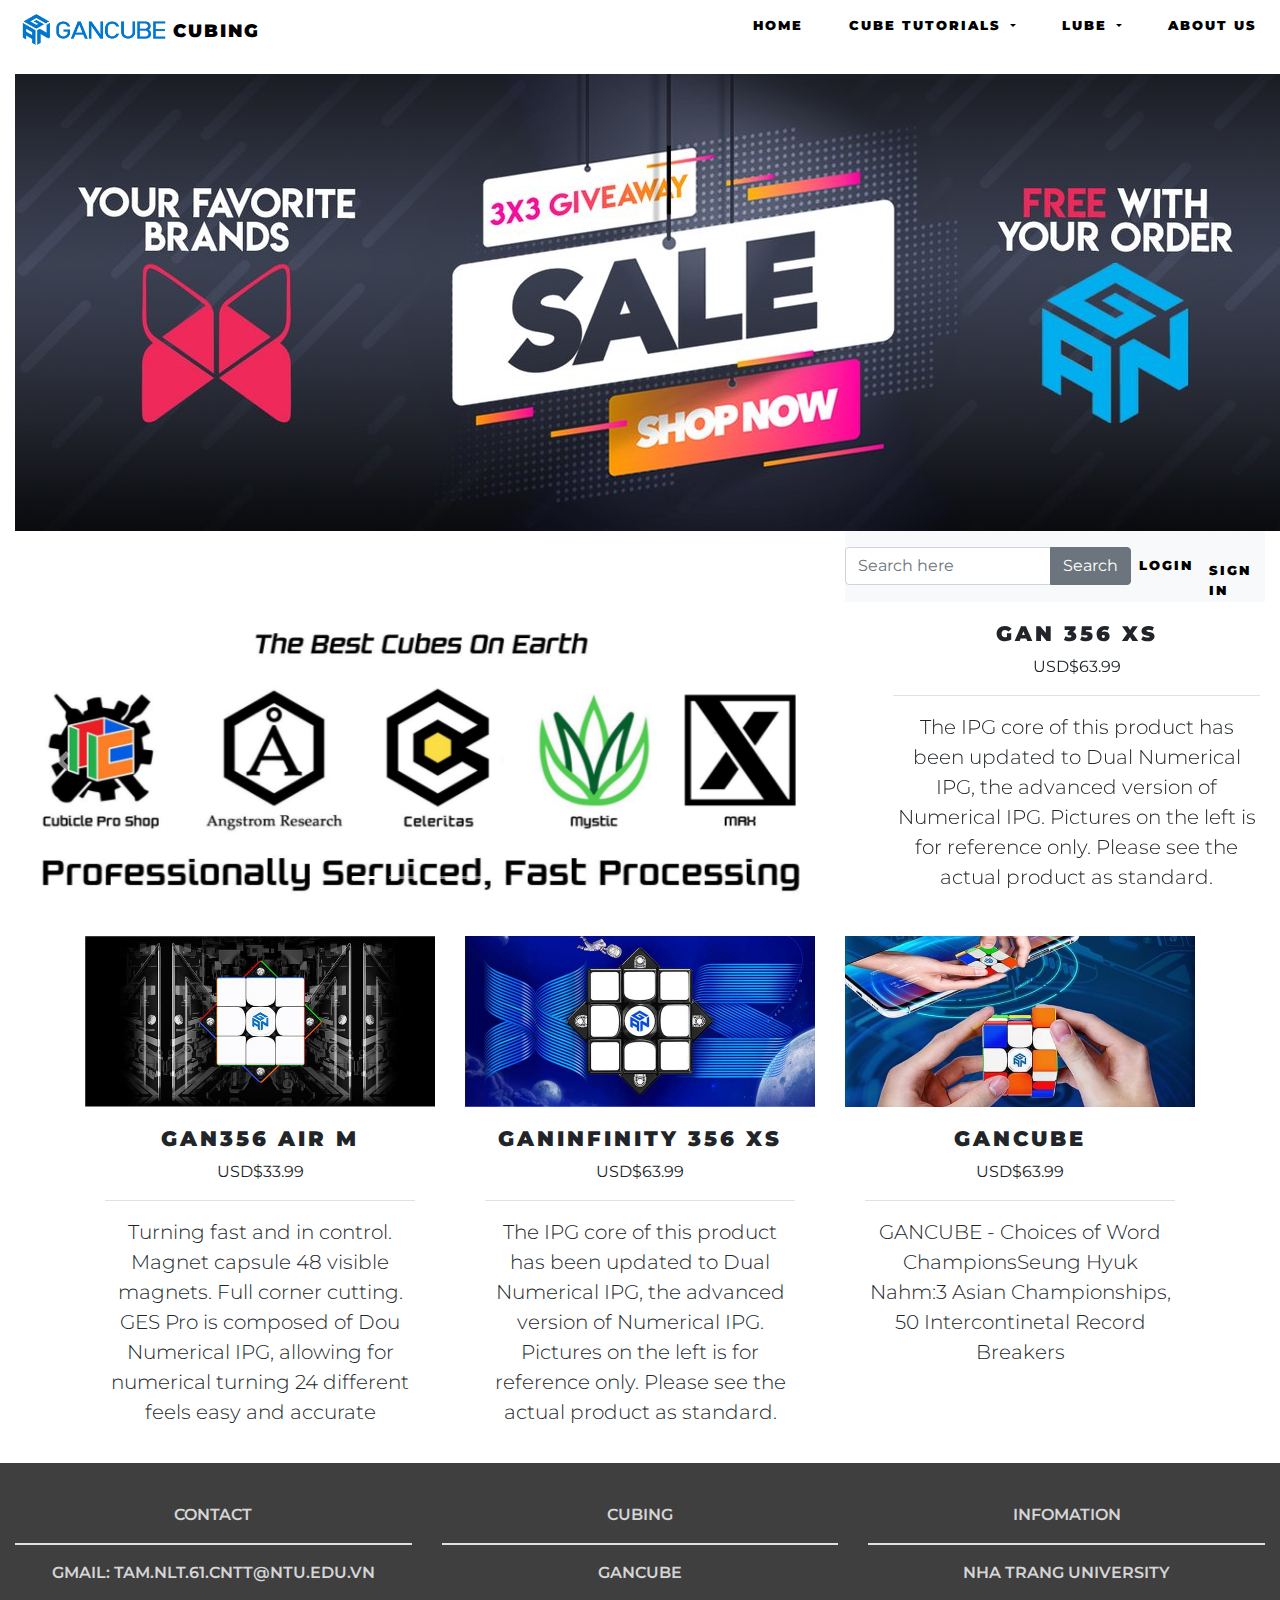
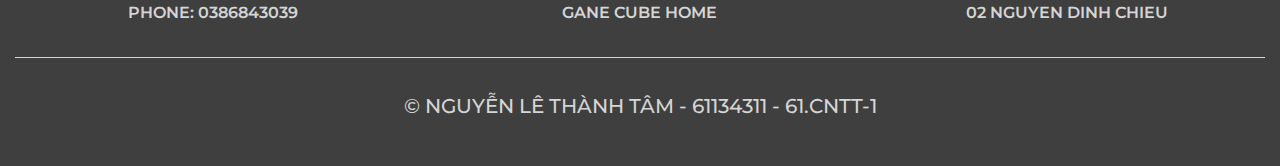
<file: Thi_61134311_Nguyên Lê Thành Tâm/index.html>
<!DOCTYPE html>
<html lang="en">

<head>
    <meta charset="UTF-8">
    <meta http-equiv="X-UA-Compatible" content="IE=edge">
    <meta name="viewport" content="width=device-width, initial-scale=1.0">
    <title>Thi WEB</title>
    <script src="https://ajax.googleapis.com/ajax/libs/jquery/3.3.1/jquery.min.js"></script>
    <link href="https://maxcdn.bootstrapcdn.com/bootstrap/4.0.0/css/bootstrap.min.css" rel="stylesheet">
    <script src="https://maxcdn.bootstrapcdn.com/bootstrap/4.0.0/js/bootstrap.min.js"></script>
    <link rel="stylesheet" href="https://cdnjs.cloudflare.com/ajax/libs/font-awesome/5.15.1/css/all.min.css" />
    <link rel="icon" href="./img/favicon3.jpg">
    <link rel="stylesheet" href="main.css">
</head>

<body>
    <!-- header -->
    <div class="container-fluid">
        <div class="row header justify-content-space-between">
            <div class="col-6 col-md-5 header--logo py-2 d-flex ">
                <a href="#home"><img src="./img/gan2.png" id="logo"></a>
                <p>CUBING</p>
            </div>
            <div class="col-md-7">
                <nav class="navbar navbar-expand-lg d-flex" id="main-menu">
                    <div class="x">
                        <div class="col-5 col-md-5 d-flex ">
                            <a href="#home"><img src="./img/gan2.png" id="logo"></a>
                            <p>CUBING</p>
                        </div>
                    </div>
                    <div class="navbar-toggler w-0 border-0 p-0 text-center">
                        <button class="navbar-toggler float-right" data-target="#navbarResponsive1" type="button"
                            data-toggle="collapse">
                            <i class="fas fa-bars"></i>
                        </button>

                    </div>
                    <div class="collapse navbar-collapse justify-content-end " id="navbarResponsive1"
                        data-parent="#parent">
                        <ul class="navbar-nav ml-auto">
                            <li class="nav-item "><a href="#" class="nav-link active">Home</a></li>

                            <li class="nav-item dropdown">
                                <a href="#" class="nav-link dropdown-toggle" data-toggle="dropdown" role="button"
                                    aria-haspopup="true" aria-expanded="true"> <span class="nav-label">Cube
                                        Tutorials</span>
                                    <span class="caret"></span>
                                </a>
                                <ul class="dropdown-menu">
                                    <a href="" class="dropdown-item">3x3</a>
                                    <a href="" class="dropdown-item">4x4</a>
                                    <a href="" class="dropdown-item">Paraminx</a>
                                    <a href="" class="dropdown-item">Megaminx</a>
                                </ul>
                            </li>

                            <li class="nav-item dropdown">
                                <a href="#" class="nav-link dropdown-toggle" data-toggle="dropdown" role="button"
                                    aria-haspopup="true" aria-expanded="true"> <span class="nav-label">lube</span>
                                    <span class="caret"></span>
                                </a>
                                <ul class="dropdown-menu">
                                    <a href="" class="dropdown-item">Premium lube</a>
                                    <a href="" class="dropdown-item">Silicon lube</a>
                                    <a href="" class="dropdown-item">Standard lube</a>
                                </ul>
                            </li>
                            <li class="nav-item"><a href="#" class="nav-link">About us</a></li>
                        </ul>
                    </div>
            </div>
            </nav>
        </div>

    </div>

    <!-- banner -->
    <div class="container-fluid">
        <div class="row justify-content-center">
            <div class="col-12 mt-3">
                <img src="./img/bonus1.jpg" alt="">
            </div>
        </div>
    </div>
    <!-- Search -->
    <div class="container-fluid">
        <nav class="navbar navbar-expand-lg navbar-light bg-light" id="main-menu1">
            <div class="navbar-toggler w-100 border-0 p-0 text-center">
                <button class="navbar-toggler float-left" data-target="#z" type="button" data-toggle="collapse">
                    <i class="fas fa-bars"></i>
                </button>
            </div>
            <div class="collapse navbar-collapse " id="z" data-parent="#parent">
                <form class="py-2 mr-auto">
                    <div class="input-group">
                        <input type="text" class="form-control" placeholder="Search here">
                        <div class="input-group-append">
                            <button type="submit" class="btn btn-secondary">Search</button>
                        </div>
                    </div>
                </form>
                <ul class="navbar-nav ml-auto">
                    <li class="nav-item"><a href="#home" class="nav-link active" data-toggle="modal"
                            data-target="#Log-in">Login</a></li>
                    <li class="nav-item"><a href="#about" class="nav-link" data-toggle="modal"
                            data-target="#Sign-in">Sign in</a></li>
                </ul>
            </div>

            <div class="hidden d-flex">
                <form class="py-2 ml-auto">
                    <div class="input-group">
                        <input type="text" class="form-control" placeholder="Search here">
                        <div class="input-group-append">
                            <button type="submit" class="btn btn-secondary">Search</button>
                        </div>
                    </div>
                </form>
                <ul class="navbar-nav ml-auto dn">
                    <li class="nav-item"><a href="#home" class="nav-link active" data-toggle="modal"
                            data-target="#Log-in">Login</a></li>
                    <li class="nav-item"><a href="#about" class="nav-link" data-toggle="modal"
                            data-target="#Sign-in">Sign
                            in</a></li>
                </ul>
            </div>
        </nav>
    </div>
    




    <!-- carousel -->

    <div class="row justify-content-center">
        <div class="col-md-8 mt-3">
            <div id="slides" class="carousel slide" data-ride="carousel">
                <ul class="carousel-indicators">
                    <li class="active" data-target="#slides" data-slide-to="0"></li>
                    <li data-target="#slides" data-slide-to="1"></li>
                    <li data-target="#slides" data-slide-to="2"></li>
                    <li data-target="#slides" data-slide-to="3"></li>
                </ul>
                <div class="carousel-inner">
                    <div class="carousel-item active">
                        <div class="col-md-12">
                            <img class="d-block w-100" src="./img/max.jpg" alt="">
                        </div>
                    </div>
                    <div class="carousel-item">
                        <div class="col-md-12">
                            <img class="d-block w-100" src="./img/bonus2.jpg" alt="">
                        </div>
                    </div>
                    <div class="carousel-item">
                        <div class="col-md-12">
                            <img class="d-block w-100" src="./img/bonus3.jpg" alt="">
                        </div>
                    </div>
                    <div class="carousel-item">
                        <div class="col-md-12">
                            <img class="d-block w-100" src="./img/bonus1.jpg" alt="">
                        </div>
                    </div>
                    <a class="carousel-control-prev" href="#slides" role="button" data-slide="prev">
                        <span class="carousel-control-prev-icon" aria-hidden="true"></span>
                        <span class="sr-only">Previous</span>
                    </a>
                    <a class="carousel-control-next" href="#slides" role="button" data-slide="next">
                        <span class="carousel-control-next-icon" aria-hidden="true"></span>
                        <span class="sr-only">Next</span>
                    </a>
                </div>
            </div>
        </div>
        <div class="col-md-4">
            <div class="card-body">
                <h4 class="title">GAN 356 XS</h4>
                <p class="text-center">USD$63.99</p>
                <p class="lead border-top pt-3 text-center">
                    The IPG core of this product has been updated to Dual Numerical IPG,
                    the advanced version of Numerical IPG. Pictures on the left is for
                    reference only. Please see the actual product as standard.
                </p>
            </div>
        </div>
    </div>








    <!-- Main content -->
    <div class="container">
        <div class="row justify-content-center mt-2">
            <div class="col-md-4 col-6">
                <div class="cart rounded-0 ">
                    <img src="./img/gancube1.jpg" alt="" class="card-img-top rounded-0">
                    <div class="card-body">
                        <h4 class="title">GAN356 Air M</h4>
                        <p class="text-center">USD$33.99</p>
                        <p class="lead border-top pt-3 text-center">
                            Turning fast and in control. Magnet capsule 48 visible magnets. Full corner cutting.
                            GES Pro is composed of Dou Numerical IPG, allowing for numerical turning 24 different feels
                            easy and accurate
                        </p>
                    </div>
                </div>
            </div>

            <div class="col-md-4 col-6">
                <div class="cart rounded-0 ">
                    <img src="./img/gancube2.jpg" alt="" class="card-img-top rounded-0">
                    <div class="card-body">
                        <h4 class="title">GANINFINITY 356 XS</h4>
                        <p class="text-center">USD$63.99</p>
                        <p class="lead border-top pt-3 text-center">
                            The IPG core of this product has been updated to Dual Numerical IPG,
                            the advanced version of Numerical IPG. Pictures on the left is for
                            reference only. Please see the actual product as standard.
                        </p>
                    </div>
                </div>
            </div>
            <div class="col-md-4 col-8 ">
                <div class="cart rounded-0 ">
                    <img src="./img/gancube3.jpg" alt="" class="card-img-top rounded-0">
                    <div class="card-body">
                        <h4 class="title">GANCUBE </h4>
                        <p class="text-center">USD$63.99</p>
                        <p class="lead border-top pt-3 text-center">
                            GANCUBE - Choices of Word ChampionsSeung Hyuk Nahm:3 Asian Championships, 50 Intercontinetal
                            Record Breakers
                        </p>
                    </div>
                </div>
            </div>

            </row>
        </div>
    </div>
    <!-- modal -->
    <!-- Modal -->
    <div class="modal fade" id="Sign-in" tabindex="-1" role="dialog" aria-labelledby="Sign-in" aria-hidden="true">
        <div class="modal-dialog modal-dialog-centered" role="document">
            <div class="modal-content">
                <div class="modal-header">
                    <h3 class="heading text-center">SIGN IN</h3>
                    <button type="button" class="close" data-dismiss="modal" aria-label="Close">
                        <span aria-hidden="true">&times;</span>
                    </button>
                </div>
                <div class="modal-body">
                    <div class="container">
                        <form class="form" id="form-1">
                            <div class="spacer"></div>
                            <div class="form-group">
                                <label for="username" class="form-label">Username</label>
                                <input id="username" name="username" type="text" placeholder="Enter username"
                                    class="form-control">
                                <small class="form-message"></small>
                            </div>

                            <div class="form-group">
                                <label for="email" class="form-label">Email</label>
                                <input id="email" name="email" type="text" placeholder="ex: email@domain.com"
                                    class="form-control">
                                <small class="form-message"></small>
                            </div>

                            <div class="form-group">
                                <label for="password" class="form-label">Password</label>
                                <input id="password" name="password" type="password" placeholder="Enter password"
                                    class="form-control">
                                <small class="form-message"></small>
                            </div>

                            <div class="form-group">
                                <label for="password2" class="form-label">Password confirm</label>
                                <input id="password2" name="password2" placeholder="Enter password again"
                                    type="password" class="form-control">
                                <small class="form-message"></small>
                            </div>
                            <div class="justify-content-between">
                                <button class="btn btn-success" id="submit">Sign in Now</button>
                            </div>
                        </form>
                    </div>
                </div>

            </div>
        </div>
    </div>
    <div class="modal fade" id="Log-in" tabindex="-1" role="dialog" aria-labelledby="Log-in" aria-hidden="true">
        <div class="modal-dialog modal-dialog-centered" role="document">
            <div class="modal-content">
                <div class="modal-header">
                    <h3 class="heading text-center">LOG IN</h3>
                    <button type="button" class="close" data-dismiss="modal" aria-label="Close">
                        <span aria-hidden="true">&times;</span>
                    </button>
                </div>
                <div class="modal-body">
                    <div class="container">
                        <form class="form" id="form-1">
                            <div class="spacer"></div>
                            <div class="form-group">
                                <label for="username" class="form-label">Username</label>
                                <input id="username1" name="username" type="text" placeholder="Enter username"
                                    class="form-control">
                                <small class="form-message"></small>
                            </div>
                            <div class="form-group">
                                <label for="password" class="form-label">Password</label>
                                <input id="password1" name="password" type="password" placeholder="Enter password"
                                    class="form-control">
                                <small class="form-message"></small>
                            </div>
                            <div class="justify-content-between">
                                <div class="btn btn-success " id="submitt">Login Now</div>
                                <button class="btn btn-warning " id="submit2">Forget Password</button>
                            </div>
                        </form>
                    </div>
                </div>
            </div>
        </div>
    </div>


    <!-- footer -->
    <div class="container-fluid">
        <div class="row text-center footer">
            <div class="col-md-4">
                <p>Contact</p>
                <hr class="border">
                <p>Gmail: tam.nlt.61.cntt@ntu.edu.vn</p>
                <p>Phone: 0386843039</p>
            </div>
            <div class="col-md-4">
                <p>CUBING</p>
                <hr class="border">
                <p>GANCUBE</p>
                <p>GANE CUBE HOME</p>
            </div>
            <div class="col-md-4">
                <p>Infomation</p>
                <hr class="border">
                <p>Nha Trang University</p>
                <p>02 Nguyen Dinh Chieu</p>
            </div>

            <div class="col-12">
                <hr class="copy">
                <h5 style="padding-top: 20px;">&copy; Nguyễn Lê Thành Tâm - 61134311 - 61.CNTT-1</h5>
            </div>
        </div>
    </div>
    <script src="./main.js"></script>
</body>

</html>
</file>
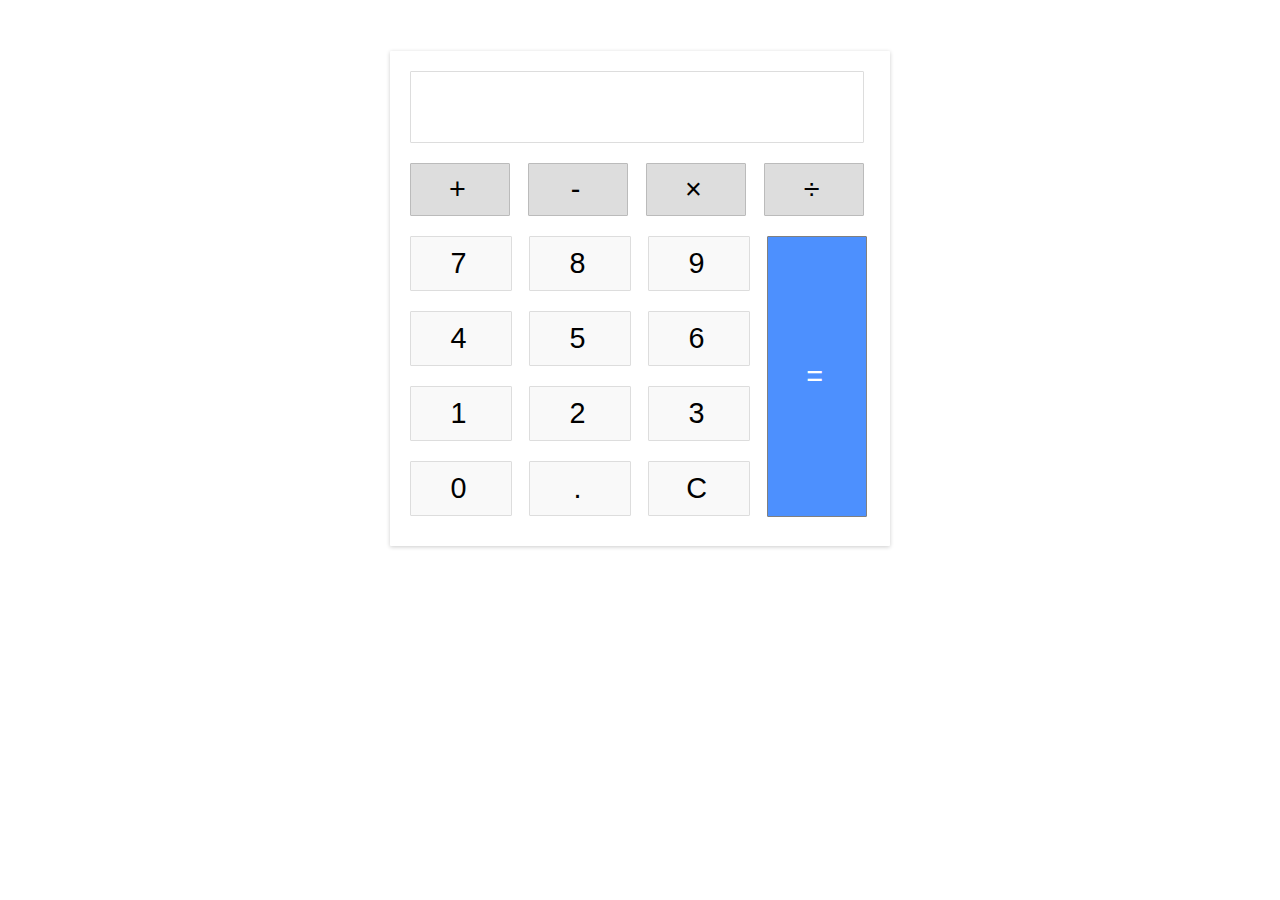
<file: JavaScript/html/Calculator.html>
<!DOCTYPE html>
<html lang="en">
<head>
    <meta charset="UTF-8">
    <meta http-equiv="X-UA-Compatible" content="IE=edge">
    <meta name="viewport" content="width=device-width, initial-scale=1.0">
    <title>Calculator | JS </title>

    <link rel="icon" href="../calc1.jpg">
    <link rel="stylesheet" href="../css/Calculator.css">
</head>
<body>
    <div class="calculator">
        <div class="input" id="input"></div>
        <div class="buttons">
          <div class="operators">
            <div>+</div>
            <div>-</div>
            <div>&times;</div>
            <div>&divide;</div>
          </div>
          <div class="leftPanel">
            <div class="numbers">
              <div>7</div>
              <div>8</div>
              <div>9</div>
            </div>
            <div class="numbers">
              <div>4</div>
              <div>5</div>
              <div>6</div>
            </div>
            <div class="numbers">
              <div>1</div>
              <div>2</div>
              <div>3</div>
            </div>
            <div class="numbers">
              <div>0</div>
              <div>.</div>
              <div id="clear">C</div>
            </div>
          </div>
          <div class="equal" id="result">=</div>
        </div>
      </div>
      <script src="../Js/Calculator.js"></script>
</body>
</html>
</file>
<file: 20/main.css>
@import url('https://fonts.googleapis.com/css2?family=Montserrat:wght@300&display=swap');

 body{
    font-weight: 400;
    font-family: 'Montserrat', sans-serif;

    overflow-x: hidden;
    background-color:#fff;
    line-height: 1.5;
    width: 100%;
    height: 100%;
}

@keyframes preload {
    0%{
        transform: scale(0);
    }
    100%{
        transform: scale(1);
        opacity: 0;
    }
}

.preload{
    background-color:rgb(255,215,154);
    position: fixed;
    z-index: 2000;
    top: 0;
    left: 0;
    width: 100%;
    height: 100%;
    display: flex;
    justify-content: center;
    align-items: center;
}
.preload span{
    position: absolute;
    width: 60px;
    height: 60px;
    border-radius: 50%;
    background-color: rgb(255,255,255,0.5);
    display: block;
    animation: preload linear 1s infinite;
}

@keyframes spin01{
    0%{
        transform: rotate(0deg);
    }
    100%{
        transform: rotate(360deg);
    }
}
@keyframes bounceTop01{
    0%,100%{
        transform: translateY(-20px);
    }
    50%{
        transform: translateY(0);
    }
}
.effect-wreap .effect-3{
    left: 5%;
    bottom: 30%;
    font-size: 25px;
    color: #09d69c;
    animation: bounceTop01 3s linear infinite;

}

@media (max-width:991px) {
    .circle{
        width: 320px;
        height: 320px;
    }
    .circle::before{
        top: 18px;
        left: 18px;
        transform-origin: 142px 142px;
    }
}

.home-topcircle{
    margin-bottom: 40px;
    transform: translateY(-12px);
}
.home-img .circle{
    position: absolute;
    z-index: 1;
    width: 400px;
    height: 400px;
    top: 50%;
    left: 50%;

    border-radius: 50%;
    border:solid rgb(255,255,255,0.5) 1px;
    transform: translate(-50%,-50%);
}
.home-img .circle::before{
    content: "";
    position: absolute;
    width: 70px;
    height: 70px;
    border-radius: 50%;
    left: 30px;
    top: 30px;
    background: rgb(255,255,255,0.5);
    transform-origin: 170px 170px;
    animation: spin01 10s linear infinite;
}

.home-img{
    position: relative;
}
.home-img img{
    max-width: 350px;
    width: 100%;
    height: 350px;
    background-position:center;
    border-radius: 50%;
    box-shadow: #000;
    animation: bounceTop01 3s ease infinite;
}
</file>
<file: Project4/main.css>
@import url('https://fonts.googleapis.com/css2?family=Montserrat:wght@300&display=swap');

 body{
    /* font-size: 12pt; */
    font-weight: 400;
    font-family: 'Montserrat', sans-serif;

    overflow-x: hidden;
    background-color:#fff;
    line-height: 1.5;
}
@media (max-width:991px) {
    .circle{
        width: 320px;
        height: 320px;
    }
    .circle::before{
        top: 18px;
        left: 18px;
        transform-origin: 142px 142px;
    }
    .navbar-brand #logo{
        width: 100px;
    }

    .navbar-nav{
        box-shadow: var(--shadow-black-300);
    }
    .navbar .nav-item{
        padding:5px 15px;
        margin: 0;
    }
    .how-item.line-right::before{
        content: none;
    }
    .how-item{
        box-shadow: var(--shadow-black-300);
        border-radius: 10px;
        margin: 10px;
    }
}

@media (max-width:400px){
    .navbar #logo{
        height: 45px !important;
        width: 150px !important;
    }
}
@media (max-width:997px){
    .search-box{
        display:none;
    }
}
/* ==============Custom scroll bar============ */
::-webkit-scrollbar{
    /* width: 0; */
    width: 10px;
}
::-webkit-scrollbar-thumb{
    background: var(--main-color);
    border-radius: 5px;
}
/* @keyframes scrollbar {
    0%, 100%{
        filter: hue-rotate(0deg);
    }
    50%{
        filter:hue-rotate(360deg);
    }
} */
/* ================ Global css =============*/
*{
    margin: 0;
    padding: 0;
    outline: none !important;
}
img{
    vertical-align: middle;
    max-width: 100%;
}
ul{
   list-style: none; 
}


:root{
    --main-color : #fbe345;
    --color-1:#e91e63;
    --color-3:#09d69c;
    --bg-dark:#2b2c2f;
    --main-to-dark-color:var(--main-color);
    --dark-to-main-color: var(--bg-dark);
    --shadow-black-100: 0 5px 15px rgba(0,0,0,0.1);
    --shadow-black-300: 0 5px 15px rgba(0,0,0,0.3);
    --black-900:#000;
    --black-400:#555;
    --black-100:#f7f7f7;
    --black-000:#fff;
    --black-alpha-100:rgba(0,0,0,0.05);
}

@keyframes spin01{
    0%{
        transform: rotate(0deg);
    }
    100%{
        transform: rotate(360deg);
    }
}
@keyframes bounceTop01{
    0%,100%{
        transform: translateY(-20px);
    }
    50%{
        transform: translateY(0);
    }
}
@keyframes bounceTop02{
    0%,100%{
        transform: translateY(-10px);
    }
    50%{
        transform: translateY(10px);
    }
}
@keyframes pulse01{
    0%{
        transform: scale(0.94);
        box-shadow: 0 0 0 0 rgb(255,255,255,1);
    }
    70%{
        transform: scale(1);
        box-shadow: 0 0 0 15px rgb(255,255,255,0);
    }
    100%{
        transform: scale(0.94);
        box-shadow: 0 0 0 0 rgb(255,255,255,0);
    }
}
@keyframes preload {
    0%{
        transform: scale(0);
    }
    100%{
        transform: scale(1);
        opacity: 0;
    }
}

@keyframes slideInDown {
    0% {
      opacity: 0;
      /* -webkit-transform: translateY(-2000px);
      -ms-transform: translateY(-2000px); */
      transform: translateY(-20px);
    }
    100% {
      -webkit-transform: translateY(0);
      -ms-transform: translateY(0);
      transform: translateY(0);
    }
  }
  @keyframes slideInLeft {
    from {
      opacity: 0;
      transform: translateX(calc(100% + 32px));
    }
    to {
      opacity: 1;
      transform: translateX(0);
    }
  }
  
  @keyframes fadeOut {
    to {
      opacity: 0;
    }
  }
.effect-wreap .effect-3{
    left: 5%;;
    bottom: 30%;
    font-size: 25px;
    color: var(--color-3);
    animation: bounceTop01 3s linear infinite;

}
.section-padding{
    padding: 80px 10px;
}
.section-title h2{
    font-weight: 900;
    text-transform: uppercase;
    color: var(--black-900);

    align-items: center;
    text-align:center;
    margin-bottom: 40px;
}
.section-title span{
    color: var(--main-color);
}
/*============== Button================ */
.btn {
    background-size: 300% 100%; /*quan tronng*/
    transition: all 0.3s ease-in-out;

    height: 40px;
    width: 200px;
    margin-top: 20px;
    line-height: 30px;
    font-size: 16px;
    font-weight: 600;

    color: var(--black-900);
    text-align: center;
    border-radius: 50px;
    border: none;
    outline: none;
    cursor: pointer;
}
.btn:hover {
    background-position: 100% 0;
    /* transform:scale(0.9); */
    transition: all 0.4s ease-in-out;
    color: var(--black-900);

}
.btn.btn-1 {
    background-image: linear-gradient(to right,#fbe345,#ffffff,#ffffff,#fbe345);
    box-shadow: var(--shadow-black-300);
}
.to-top{
    width: 50px;
    height: 50px;
    
    position: fixed;
    bottom: 40px;
    right: 20px;

    font-size: 1.5rem;
    color: var(--black-900);
    background-color: var(--main-color);
    cursor: pointer;

    display: flex;
    justify-content: center;
    align-items: center;

    opacity: 0;
    border-radius: 50%;
    box-shadow: var(--shadow-black-300);
    z-index: 10;
}
button.btnn.collapsed:before
{
    content:"\f0c9";
    display:block;
    width:15px;
    font-family: 'Font Awesome 5 Free';
    font-weight: 900;
    font-size:30px;
    transition: all 1s linear;
}
button.btnn:before
{
    content:'\f00d' ;
    display:block;
    width:15px;
    font-size: 30px;
    font-family: 'Font Awesome 5 Free';
    font-weight: 900;
}
.search-box{
    position: absolute;
    transform: translate(-50%,-50%);
    background-color: white;
    height: 40px;
    border-radius: 40px;    
}
.search-box i{
    color: var(--main-color);
}
.search-btn{
    float: right;
    width: 40px;
    height:40px;
    border-radius: 50%;
    background-color: black;
    display: flex;
    align-items: center;
    justify-content: center;
    text-decoration: none;
}
.search-text{
    border: none;
    background: none;
    outline: none;
    font-size: 16px;
    float: left;
    padding: 0;
    background-color: white;
    transition: 0.4s;
    line-height: 40px;
    height: 40px;
    width: 0;
    border-radius: 40px;
    /* width: 250px; */
}
.search-box:hover> .search-btn{
    background: #fff;
}
.search-box:hover> .search-text{
    width: 270px;
    padding: 0 20px;
}

/* ==============Preload================ */
.preload{
    background-color: var(--main-color);
    position: fixed;
    z-index: 2000;
   
    top: 0;
    left: 0;
    width: 100%;
    height: 100%;
    display: flex;
    justify-content: center;
    align-items: center;
}
.preload span{
    position: absolute;
    width: 60px;
    height: 60px;
    border-radius: 50%;
    background-color: var(--black-900);
    display: block;
    animation: preload linear 1s infinite;
}

/* ================Navbar=============*/
.navbar{
    background-color: var(--main-color);
    padding: 0px 15px;
    overflow-x: hidden !important;
}

.navbar #logo{
    height: 60px;
    width: 250px;
}

.navbar-brand{
    color: #fff;

    font-size: 30px;
    font-weight: 500;
    text-transform:uppercase;
}

.navbar .nav-item{
    margin-left: 20px;
}
.navbar .nav-item .nav-link{
    position: relative;
    
    font-size: 1rem;
    font-weight: 900 !important;
    padding: 5px 0;

    color:#fff;
    letter-spacing: 2px;
    text-transform: capitalize;
}

.navbar .nav-item .nav-link:before{
    position: absolute;
    content: '';
    height: 2px;
    bottom: 0;
    left: 0;
    right: 0;
    background-color: black;
    transition:all ease 0.3s;
    transform: scale(0);
}
.navbar .nav-item .nav-link.active:before,
.navbar .nav-item .nav-link:hover:before{
    transform: scale(1);
}

.navbar-shrink {
    background-color:var(--main-color);
    box-shadow: var(--shadow-black-300);
    animation: slideInDown 2s ease;
     /* transform: translateY(-5px); */
}









/* ===============Home section */
.home{
    min-height:100vh ;
    padding: 60px 0;
    border-radius: 0 0 150px 0;
    background-color: var(--main-color);
    overflow: hidden !important;
}
.home-img{
    position: relative;
}
.home-img img{
    max-width: 350px;
    width: 100%;
    height: 350px;

    border-radius: 10px;
    box-shadow: var(--shadow-black-900);
    animation: bounceTop01 3s ease infinite;
}
/* ===========Clock============ */
#clock{
    font-weight: 900;
    font-size: 20px;
    color:var(--black-900);
    margin:20px 0px;
    box-shadow: var(--shadow-black-300);
    min-width: 200px;
    height: 40px;
    border-radius: 50px;    
    padding-left:5px;
    text-align: center;
    line-height: 40px;
}

@media only screen and (min-width : 767px){
    #clock {
       margin: 10px 0;
       display: none;
    }
}
/* ========================= */
.home-text h2{
    font-size: 80px;
    font-weight: 900;
    color: #fff;
    margin: 0 0 20px;
}
.home-text span{
    color: black;
}
.home-text p{
    font-weight: 900px;
    font-size: 22px;
    line-height: 28px;
    color: black;
    margin: 0;
}
.home-text img{
    height: 60px;
    width: 250px;
}
.home-topcircle{
    margin-bottom: 40px;
    transform: translateY(-12px);
}
.home-img .circle{
    position: absolute;
    z-index: 1;
    width: 400px;
    height: 400px;
    top: 50%;
    left: 50%;

    border-radius: 50%;
    border:solid rgb(255,255,255,0.5) 1px;
    transform: translate(-50%,-50%);
}
.home-img .circle::before{
    content: "";
    position: absolute;
    width: 70px;
    height: 70px;
    border-radius: 50%;
    left: 30px;
    top: 30px;
    background: rgb(255,255,255,0.5);
    transform-origin: 170px 170px;
    animation: spin01 10s linear infinite;
}

.btn-playvideo{
    height: 40px !important;
    width: 40px !important;
    border-radius: 40px;
    margin-left: 20px;
    animation: pulse01 1s ease infinite;
    /* box-shadow: var(--shadow-black-100) !important; */
}









/*================Video Popup============ */
.video-popup{
    position: fixed;

    display: flex;
    justify-content: center;
    align-items: center;

    padding-top: 20px;
    left: 0;
    top: 0;
    width: 100%;
    height: 100%;
    z-index: 10000;
    background-color: rgba(0,0,0,0.7);

    opacity: 0;
    visibility: hidden;
    transition : all 0.6s linear;
}
.open{
    opacity: 1;
    visibility: visible;
}

.video-popup-inner{
    width: 100%;
    max-width: 900px;
    position: relative;
}
.video-popup-close{
    position: absolute;
    
    right: 0;
    top: -30px;
    width: 30px;
    height: 30px;

    font-size: 16px;
    color: #fff;
    text-align : center;
}
.video-popup .iframe-box{
    height: 0;
    overflow-x: hidden;
    padding-top: 56.25%;
}
.video-popup #box-1{
    position: absolute;
    top: 0;
    left: 0;
    width: 100%;
    height: 100%;
    border: 0;
}







/* ===================Carousel=================== */
.features .features-item{
    position: relative;
    display: block;

    margin:10px;
    padding: 20px;
    border-radius: 5px;
    text-align: center;
    overflow: hidden;

    z-index: 1;
    box-shadow: var(--shadow-black-100);
}

.features-item::before,
.features-item::after{
    content: '';
    z-index: -1;
    position: absolute;
    border-radius: 50%;
    opacity: 0;
    transition: all 0.5s ease;
}
 .features-item::before{
    left: -20px;
    top: 40%;
    width: 20px;
    height: 20px;

    background-color: var(--black-900);
    
}
 .features-item:hover::before{
    left:10px;
    opacity: 1;
}
/* === */
.features .features-item::after{
    right: -30px;
    top: 80%;
    width: 40px;
    height: 40px;

    background-color: var(--main-color);
    
}
.features-item:hover::after{
    right:-10px;
    opacity: 1;
}
/* ==== ===========================================*/
.features .features-item .icon{
    position: relative;

    height: 60px;
    width: 60px;
    text-align: center;
    margin:0 auto 30px;
    
    z-index: 1;
}
.icon::before{
    content: '';
    position: absolute;
    /* position: fixed; */
    top: 0;
    left: 100%;
    height: 100%;
    width: 100%;

    background:var(--black-900);
    transition: all 0.5s ease;
    z-index: -1;
    opacity: 0;
}
.features-item:hover .icon::before{
    left: 0;
    border-radius: 50%;
    opacity: 1;
}

/* ======= ==================================*/
.features .features-item i{
    color: var(--main-color);
    font-size: 1.5rem;
    line-height: 60px;
}
.features .features-item h3{
    text-transform: capitalize;
    font-weight: 700;
    font-size: 1.5rem;
    margin:20px  0;
    color: var(--black-900);
}




/* ======Next button owl carousel========== */
 
.owl-nav{
    padding: 0 15px;
    margin: 10px;
    text-align: center;
}
.owl-carousel button.owl-prev span{
    font-size: 50px;
    color: var(--main-color);
    font-weight: 900;
    margin-right: 15px;
}
.owl-carousel button.owl-next span{
    font-size: 50px;
    color: var(--main-color);
    font-weight: 900;
    margin-left: 15px;
}
/* ==================Method======================= */
.fun-fact{
    background-color:var(--black-100);
}
.fun-fact-item{
    border-radius: 10px;
    margin: 10px;
    padding: 20px;

    text-align: center;
    box-shadow: var(--shadow-black-100);
    min-height: 150px;
    position: relative;
}

.fun-fact-item::before{
    position: absolute;
    content: "";
    top: 0;
    left: 0;
    width: 100%;
    height: 100%;
    background-color:var(--black-900);
    transform-origin: bottom;
    border-radius: 10px;
    transform: scaleY(0);
    transition:  all linear 0.3s;
}
.fun-fact-item:hover::before{
    transform: scaleY(1);
    transition:  all linear 0.3s;
}
.fun-fact-item:hover span,
.fun-fact-item:hover h3{
    color:#fff;
}
.style{
    background-color: var(--main-color);
}


.fun-fact-item h3{
    position: relative;
    color: black;
    font-weight: 900;
    font-size: 2rem;
    z-index: 2;
}
.fun-fact-item span{
    position: relative;
    color: black;
    font-size: 1.5rem;
    text-align: center;
    padding-top: 5px;
    font-weight: 900;
    z-index: 2;
}
.fun-fact img{
    /* max-width: 350px; */
    width: 100%;
    height: 300px;
    border-radius: 10px;
    box-shadow: var(--shadow-black-900);
    animation: bounceTop01 3s ease infinite;
}







/* ============== app screen=================== */
.app-item{
    display: block;
    margin: 10px;
    border-radius: 10px;
    box-shadow: var(--shadow-black-100);
    overflow:hidden

}
.app-item img{
    border-radius: 10px;
    transform: scale(1);
    transition: all linear 0.3s ;
}
.app-item :hover img{
    transform: scale(1.1);
    transition: all linear 0.3s ;
}




/* ================= figure================ */
/* background image */
figure{
    position: relative;
    width: 100%;
    height: 300px;
    margin: 0 !important;
}
.fixed-wrap{
    clip: rect(0, auto, auto, 0);
    position: absolute;
    top: 0;
    left: 0;
    width: 100%;
    height: 100%;
}
#fixed{
    background-image: url(./Image/img/cube2.jpg);
    position: fixed;
    display: block;
    top: 0;
    left: 0;
    width: 100%;
    height: 100%;
    background-size: contain;
    background-repeat: no-repeat;
    background-position:center center;
    -webkit-transform: translateZ(0);
            transform: translateZ(0);
    will-change: transform;
}



/* ============tutorials============= */
.download {
    background-image: url(./Image/img/aa.png);
    background-position: center center;
    background-attachment: fixed;
    background-size: cover;
    background-repeat: no-repeat;
    position:relative;
    z-index: 1;
}
.download::before{
    content: '';
    top: 0;
    left: 0;
    width: 100%;
    height: 100%;
    position: absolute;
    opacity: 0.5;
    z-index: -1;
}
.download-item{
    text-align:center;
    font-weight: 900;
    color: var(--black-900);
    border-radius: 10px;
    border-radius: 10px;
    padding: 40px 20px;
    border: 5px solid var(--black-900);
}
.download-item i{
    font-size: 2.5rem;
    color:var(--black-100);
    padding-bottom: 20px;
}
.download-item h3{
    text-transform: capitalize;
    font-weight: 700;
    font-size: 1.5rem;
    margin:20px  0;
    color: var(--main-color);
}
.download-item p{
    color: var(--black-000);
}
.download-item:hover{
    animation: bounceTop02 3s linear infinite;
    cursor: pointer;
}








/* =============How================ */
.how-item{
    padding:30px;
    text-align:center;
    position: relative;
    z-index: 1;
}
.line-right::before{
    content: "";
    left:50%;
    top: 59px;
    position: absolute;
    height: 2px;
    width: 100%;
    background-color: var(--black-900);
    z-index: -1;
}
.how-item .step{
    display: inline-block;
    width: 60px;
    height: 60px;
    border-radius: 50%;
    line-height: 60px;
    background-color: var(--main-color);
    color: var(--black-900);
    font-size: 30px;
    font-weight: 900;
    margin-bottom:20px
}
.how-item h3{
    color: var(--black-900);
    margin: 20px 0;
    font-size: 22px;
    font-weight: 700;
    text-transform: capitalize;
}
.how-item p{
    color: var(--black-900);
    line-height: 26px;
    margin: 0;
}











/* ===================== News===================== */
.overlay{
    height: 100%;
    width:100%;
    position: absolute;
    top: 0;
    background: rgba(0,0,0,.85);
    opacity: 0;
    transition: all .4s linear;
    opacity: 0;
    visibility: hidden;
}
.news-item:hover .overlay{
    opacity: 1;
    visibility: visible;
}
.news-item{
    height: 300px;
    width: 100%;
    border-radius: 50px;
    position: relative;
    background-image: url(./Image/img/img37.jpg);
    /* clip-path: circle(190px at 50% 50%); */
    background-size: cover;
    background-repeat: no-repeat;
    border-radius: 4px;
    background-position: center center;
    margin-bottom: 10px;
    overflow:hidden;
}
.news-item-1{
    background-image: url(./Image/img/nahm.jpg);
}
.news-item-2{
    background-image: url(./Image/img/bill.jpg);
}
.news-item-3{
    background-image: url(./Image/img/wrc.jpg);
}
.news-item::after{
    content: "";
    top: 50%;
    left: 25%;
    width: 50%;
    height: 3px;
    background-color:var(--main-color);
    position: absolute;
    z-index: 4;
    transition: linear 0.4s;
    opacity: 0;
    visibility: hidden;
}
.news-item:hover:after{
    top: 50%;
    left: 25%;
    transition:  all linear 0.4s;
    opacity: 1;
    visibility: visible;
}
.content2 h2{
    justify-content: center;
    align-items: center;
    color:var(--main-color);
    font-size: 1.5rem;
    font-weight: 900;
    opacity: 0;
    visibility: hidden;
    padding-top: 120px;
    /* padding-top: 45%; */
    transform: translateY(0%);
    transition:  all linear 0.4s;
}
.news-item:hover h2{
    transform: translateY(-25%); 
    transition:  all linear 0.4s;
    opacity: 1;
    visibility: visible; 
}
.content2 .news-icon{
    justify-content: center;
    align-items: center;
    color: var(--main-color);
    font-size: 2rem;
    opacity: 0;
    visibility: hidden;
    padding-top: 0;
    transform: translateY(-50%);
    transition:  all linear 0.4s;
}
.news-item:hover .news-icon{
    transform: translateY(50%); 
    transition:  all linear 0.4s;
    opacity: 1;
    visibility: visible; 
}
.news-icon li{  
    margin: 0 20px;
}
.news-icon li:hover{  
    cursor: pointer;
    color: #fff;
    transition: linear 0.5s;
}


/* ================== Contact ============== */
.contact{
    background-color: var(--black-100);
}
.contact-info h3{
    /* text-align: center; */
    font-size: 22px;
    font-weight: 900;
    margin: 0 0 10px;
    color: var(--black-900);
    padding-bottom: 30px;
}
.contact-info-item {
    position: relative;
    padding-left: 55px;
    margin-bottom: 4px;
}
.contact-info-item i{
    position: absolute;
    height: 50px;
    width: 50px;
    left: 0;
    top: 0;
    border-radius: 50%;
    font-size: 18px;
    color: var(--main-color);
    border:solid 1px var(--black-900);
    line-height: 50px;
    text-align: center;
}
.contact-info-item h4{
    font-size: 18px;
    font-weight: 700;
    margin: 0 0 10px;
    color: var(--black-900);
}

.contact-form button{
    background-color: var(--main-color);
    box-shadow: var(--shadow-black-300);
    outline: none;
    border :none;
}
.contact-form .form-group{
    margin-bottom: 25px;    
}
.contact-form .form-control{
    height: 52px;
    border: 1px solid transparent;
    box-shadow: var(--shadow-black-100);
    columns: var(--black-400);
    background-color: var(--black-000);
    transition: all 0.5s linear;
    padding-left: 24px;
}
.contact-form .form-control:focus{
    border-color:var(--main-color);
}
.contact-form textarea .form-control {
    padding-top:12px !important;
    height: 150px !important;
    /* resize: none; */
}
/* ============FAQ section============== */
.accordion-item :not(:last-child){
    margin-bottom: 30px;
}
.accordion-header{
    box-shadow: var(--shadow-black-100);
    padding: 20px 30px;
    transition: all 0.5s linear;
    cursor: pointer;
    position: relative;
}
/* add sub button */
.accordion-header::before{
    content: "\f067";
    top:50%;
    right:10px;
    position: absolute;
    transform: translateY(-50%);

    font-family: 'Font Awesome 5 Free';
    font-weight: 900;
    line-height: 30px;
    text-align: center;
}
.accordion-header:not(.collapsed)::before{
    content:"\f068";
}
.accordion-header:not(.collapsed){
    background-color: var(--main-color);
}
.accordion-header:not(.collapsed) h3{
    color: var(--black-900);
}
.accordion-header h3{
    font-size: 22px;
    font-weight: 900;
    color: var(--black-400);
    margin: 0;
    transition: all 0.5s linear;
}
.accordion-body{
    padding: 30px;
    background-color: var(--black-100);
}
.accordion-body p{
    font-size: 18px;
    font-weight: 700;
    color: var(--black-900);
    /* color: var(--main-color); */
    line-height: 26px;
}

/* ===============footer================ */
footer{
    padding: 2.5rem 0 ;
    background-color: var(--main-color);
    color: #fff;
    font-weight: 900;
    font-size: 1rem;
}
footer h3{
    /* color: black; */
    margin-bottom:30px;
    color: black;
    font-weight: 900;
    font-size: 25px;
    letter-spacing: 3px;
}

footer .nav-link{
    color: white;
    padding-left: 0;
    padding-top: 0;
    letter-spacing: 3px;
    transition: all 0.3s linear;
}
footer .nav-link:hover{
    padding-left: 10px;
    transition: all 0.3s linear;
    color: black;
}
footer .footer-info-item{
    position: relative;
    padding-left: 55px;
    margin-bottom: 30px;
}
footer .footer-info-item h4{
    color: black;
    font-weight: 900;
    font-size: 20px;
    letter-spacing: 3px;
}
footer .footer-info-item i{
    position: absolute;
    height: 50px;
    width: 50px;
    left: 0;
    top: 0;
    border-radius: 50%;
    font-size: 18px;
    color: #fff;
    border:solid 1px var(--black-900);
    line-height: 50px;
    text-align: center;
}
.footer-social li{
    font-size: 40px;
    margin-top:10px;
    margin-right: 20px;
    transition: all 0.3s ease-in-out;
    transform: translateY(0);
}
.footer-social li:hover{
    color:var(--black-900);
    transform: translateY(-10px);
    transition: all 0.3s ease-in-out;
}
.copy{
    border-top:.1rem solid var(--black-900);
}
.social a i{
    font-size: 4rem;
    padding: 0 2rem;
    color:#fff;
    transform:translateY(0);
    transition: all 0.3s linear;
}
.social a:hover i{
    color: var(--black-900);
    transform:translateY(-15px);
    transition: all 0.3s linear;
}
@media(max-width:575px){
    .social a{
        padding:0 1rem;
        font-size: 2rem;
    }
    .social a:hover{
        color: var(--black-900);
        transition: all 0.2s linear;
    }
}


/* ================Toast Menu================= */
#toast {
    position: fixed;
    bottom: 40px;
    right: 20px;
    z-index: 999999;
  }
  
  .toast {
    display: flex;
    align-items: center;
    background-color: #fff;
    border-radius: 2px;
    padding: 20px 0;
    min-width: 300px;
    border-left: 4px solid;
    box-shadow: var(--shadow-black-300);
    transition: all linear 0.3s;
  }
  
 
  
  .toast--success {
    border-color:var(--black-900);
  }
  
  .toast--success .toast__icon {
    color: #47d864;
  }
  
  .toast + .toast {
    margin-top: 24px;
  }
  
  .toast__icon {
    font-size: 24px;
  }
  
  .toast__icon,
  .toast__close {
    padding: 0 16px;
    /* font-size: 24px; */
  }
  
  .toast__body {
    flex-grow: 1;
  }
  .toast__title {
    font-size: 16px;
    font-weight: 900;
    color: var(--main-color);
    text-transform: uppercase;
  }
  
  .toast__msg {
    font-size: 14px;
    color: var(--black-900);
    margin-top: 6px;
    line-height: 1.5;
    text-transform: uppercase;
    font-weight: 700;
    text-align: center;
  }
  
  .toast__close {
    font-size: 20px;
    color:var(--black-900);
    cursor: pointer;
  }
  /* ====================================== */
/* ===================Form=================== */
.form-group.success input {
    border-color: #2ecc71;
    margin-bottom: 0; 
  }
  
  .form-group.error input {
    border-color: #e74c3c;
    margin-bottom: 0;
  }
  .form-group small {
    color: #e74c3c;
    bottom: 0;
    left: 0;
    visibility: hidden;
  }
  
  .form-group.error small {
    visibility: visible;
  }

  .form .form-group .error{
    margin-bottom: 0;
  }
  /* ================Line Text================== */
.line-text{
    width: 100%;
    margin: 0 auto;
}
.line{
    text-align: center;
    position: relative;
}
.line::after{
    content: "";
    top: 25%;
    left: 0;
    width: 100%;
    height: 1px;
    position: absolute;
    transform: translateY(-50%);
    background-color: var(--black-900);
}
.text{
    position: relative;
    background: white;
    z-index: 1;
    padding: 0 10px;
    display: inline-block;
}
</file>
<file: Thi thử WEB/main.css>
@import url('https://fonts.googleapis.com/css2?family=Montserrat:wght@300&display=swap');

 body{
    /* font-size: 12pt; */
    font-weight: 400;
    font-family: 'Montserrat', sans-serif;

    overflow-x: hidden;
    background-color:#fff;
    line-height: 1.5;
}

@media screen and (max-width: 767px){
    #main-menu{
        display: none;
    }
    .card-body p{
        font-size: 1rem;
    }
}
@media screen and (min-width: 767px){
    #y{
        display: none !important;
    }
    .z{
        display: none;
    }
}
.nav-link{
    text-transform: uppercase;
    font-size: 0.8rem !important;
    letter-spacing: 2px;
    color: black !important;
    font-weight: 900;
}
#imgblock{
    width: auto;
    height: 40px;
}
.title{
    text-transform: uppercase;
    font-size: 1.3rem;
    font-weight: 900;
    letter-spacing: 3px;
    text-align: center;

}
.footer{
    padding: 2.5rem 0 ;
    background: #3f3f3f;
    color: #d5d5d5;
    font-weight: 600;
}
.border{
    width: 50%; 
}
.copy{
    border-top:.1rem solid #d5d5d5 ;
}
.coll-img{
    width: 150px;
    height: 150px;
    justify-content: center;
}
.coll-alg{
    font-size: 1.2rem;
    font-weight: 900;
    margin-top: 50px !important;
}
.coll-case{
    font-size: 1.3rem;
    font-weight: 900;
    text-transform: uppercase;
    letter-spacing: 3px;
    text-align: center;
}
</file>
<file: Thi_61134311_Nguyên Lê Thành Tâm/main.css>
@import url('https://fonts.googleapis.com/css2?family=Montserrat:wght@300&display=swap');

 body{
    /* font-size: 12pt; */
    font-weight: 400;
    font-family: 'Montserrat', sans-serif;

    overflow-x: hidden;
    background-color:#fff;
    line-height: 1.5;
}
*{
    margin: 0;
    padding: 0;
    transition: all 0.3s;
  }


  #main-menu1{
      margin-left: 830px;
  }
@media screen and (max-width: 767px){
    .header #logo{
        width: 100px;
    }
    .header--logo{
        display: none !important;
    }
    .hidden{
        display: none !important;
    }
    .lead{
        font-size: 1.1rem !important;
    }
}
@media screen and (min-width: 767px){
    .x{
        display: none !important;
    }
    #z{
        display: none !important;
    }
   
}
.navbar{
    padding: .5rem 0;
}
.navbar-toggler:not(:disabled):not(.disabled) {
    cursor: pointer;
    transform: translateY(4%);
    background: white;
}

.header{
    justify-content: space-between;
}
.header #logo{
    height: 40px;
}
.header p{
    transform: translateY(37%);
    color: black;
    font-weight: 900;
    letter-spacing: 2px;
    font-size: 1.1rem;
}
.nav-link{
    text-transform: uppercase;
    font-size: 0.8rem !important;
    letter-spacing: 2px;
    color: black !important;
    font-weight: 900;
    
}
#main-menu .nav-link{
    margin-left: 30px;
}

.hidden .nav-link{
    transform: translateY(25%);
}
.title{
    text-transform: uppercase;
    font-size: 1.3rem;
    font-weight: 900;
    letter-spacing: 3px;
    text-align: center;

}

#y .nav-item{
    margin-right: 20px;
}






  /* footer */
  .footer{
    padding: 2.5rem 0 ;
    background: #3f3f3f;
    color: #d5d5d5;
    font-weight: 600;
    align-items: center;
    text-transform: uppercase;
}
/* .border{
    width:50%; 
}*/
.copy{
    border-top:.1rem solid #d5d5d5 ;
}
</file>
<file: JavaScript/css/Calculator.css>
body {
    width: 500px;
    margin: 4% auto;
    font-family: 'Source Sans Pro', sans-serif;
    letter-spacing: 5px;
    font-size: 1.8rem;

  }
  
  .calculator {
    padding: 20px;
    box-shadow: 0px 1px 4px 0px rgba(0, 0, 0, 0.2);
    border-radius: 1px;
  }
  
  .input {
    border: 1px solid #ddd;
    border-radius: 1px;
    height: 60px;
    padding-right: 15px;
    padding-top: 10px;
    text-align: right;
    margin-right: 6px;
    font-size: 2.5rem;
    overflow-x: auto;
    transition: all .2s ease-in-out;
  }
  
  .input:hover {
    border: 1px solid #bbb;
    -webkit-box-shadow: inset 0px 1px 4px 0px rgba(0, 0, 0, 0.2);
    box-shadow: inset 0px 1px 4px 0px rgba(0, 0, 0, 0.2);
  }
  
  /* .buttons {}
  
  .operators {}
   */
  .operators div {
    display: inline-block;
    border: 1px solid #bbb;
    border-radius: 1px;
    width: 80px;
    text-align: center;
    padding: 9px;
    margin: 20px 5px 10px 0;
    cursor: pointer;
    background-color: #ddd;
    transition: border-color .2s ease-in-out, background-color .2s, box-shadow .2s;
  }
  
  .operators div:hover {
    background-color: #ddd;
    -webkit-box-shadow: 0px 1px 4px 0px rgba(0, 0, 0, 0.2);
    box-shadow: 0px 1px 4px 0px rgba(0, 0, 0, 0.2);
    border-color: #aaa;
  }
  
  .operators div:active {
    font-weight: bold;
  }
  
  .leftPanel {
    display: inline-block;
  }
  
  .numbers div {
    display: inline-block;
    border: 1px solid #ddd;
    border-radius: 1px;
    width: 80px;
    text-align: center;
    padding: 10px;
    margin: 10px 4px 10px 0;
    cursor: pointer;
    background-color: #f9f9f9;
    transition: border-color .2s ease-in-out, background-color .2s, box-shadow .2s;
  }
  
  .numbers div:hover {
    background-color: #f1f1f1;
    -webkit-box-shadow: 0px 1px 4px 0px rgba(0, 0, 0, 0.2);
    box-shadow: 0px 1px 4px 0px rgba(0, 0, 0, 0.2);
    border-color: #bbb;
  }
  
  .numbers div:active {
    font-weight: bold;
  }
  
  div.equal {
    display: inline-block;
    border: 1px solid grey;
    border-radius: 1px;
    width: 17%;
    text-align: center;
    padding: 123px 10px;


    margin-top: 10px;
    vertical-align: top;
    cursor: pointer;
    color: #FFF;
    background-color: #4d90fe;
    transition: all .2s ease-in-out;
  }
  
  div.equal:hover {
    background-color: #307CF9;
    box-shadow: 0px 1px 4px 0px rgba(0, 0, 0, 0.2);
    border-color: #1857BB;
  }
  
  div.equal:active {
    font-weight: bold;
  }
</file>
